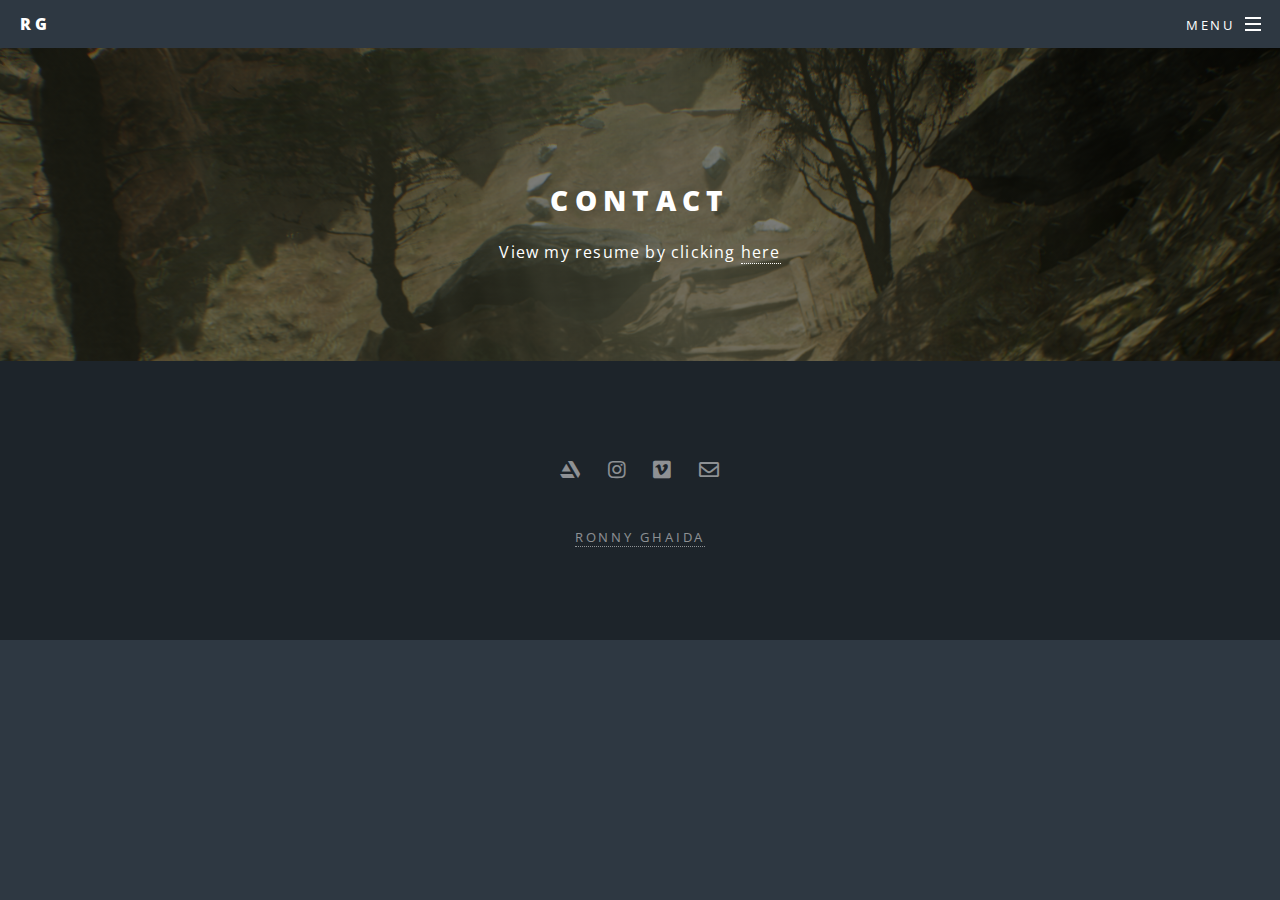
<file: about.html>
<!DOCTYPE HTML>
<!--
	Spectral by HTML5 UP
	html5up.net | @ajlkn
	Free for personal and commercial use under the CCA 3.0 license (html5up.net/license)
-->
<html>
	<head>
		<title>Ronny Ghaida Portfolio</title>
		<meta charset="utf-8" />
		<meta name="viewport" content="width=device-width, initial-scale=1, user-scalable=no" />
		<link rel="stylesheet" href="assets/css/main.css" />
		<link rel="icon" href="images/ruger.jpg">
		<noscript><link rel="stylesheet" href="assets/css/noscript.css" /></noscript>
	</head>
	<body class="is-preload">

		<!-- Page Wrapper -->
			<div id="page-wrapper">

				<!-- Header -->
					<header id="header">
						<h1><a href="index.html">RG</a></h1>
						<nav id="nav">
							<ul>
								<li class="special">
									<a href="#menu" class="menuToggle"><span>Menu</span></a>
									<div id="menu">
										<ul>
											<li><a href="index.html">Home</a></li>
											<li><a href="about.html">Contact</a></li>
											<li><a href="artistReels.html">Artist Reels</a></li>
											<li><a href="renders.html">Renders</a></li>
											<li><a href="videos.html">Videos</a></li>
											
										</ul>
									</div>
								</li>
							</ul>
						</nav>
					</header>

				<!-- Main -->
					<article id="main">
						<header>
							
							<h2>Contact</h2>

								View my resume by clicking  <a target="_blank" href="/assets/pdf/Resume_2023.pdf" > here   </a>
						</header>
						<!-- <section class="wrapper style5">
							<div class="inner">

								<!-- <h3>Origins
								</h3> -->
								<!-- <div class="row" style="padding-bottom: 20px;"> 
									<div id="para" class="col-7 "> 
									<p>I had always known about my interests in art and design growing up, but had very few direct outlets towards that type of creativity. With the new era of 3D games releasing as I began to grow older, I was asking questions I am still answering day by day as I learn and grow as a 3D artist. I never could have imagined what goes into the creation of a video game or animated movie as a child, but as a recent college graduate seeking employment in the industry, I am nothing short of excited to begin my career. My portfolio so far is a mix of client work and personal projects that both entertain and educate. I am very passionate about collaborating with others to solve real world problems using a wide array of Creative Technologies. </p>

								

									</div>
									<div stlye="col-1"></div>
										
									<div  id="baby-photo" class="col-4 baby-photo" >
									<img src="/images/RGBW.png" style="height: auto; width: 100%;"/> 
								</div> 

								
								</div> -->

							
<!-- 
								<hr />

								<h4>Personal Life</h4>
								<p>Besides working on the computer, I have been involved with mixed martial arts and wrestling since I was 6 years old. This allowed me to thrive under pressure and remain determined when working towards my goals. I enjoy speaking about philosophy and scientific theories about evolution and ancient history. I love to scuba dive, play sand volleyball, and hike in the summer. Just being outside in general brings me lots of joy. I am a huge fan of Paulo Coehlo's many books and love to read when ever I find some down time. Although I do focus mainly in digital creation, I do thoroughly enjoy experimenting with sculpture work and creating art from every day objects. As I progress through my career I am actively seeking employment and work opportunites that can further progress my artist knowledge and skills.  </p>
								<div style="text-align: center;"> 
									<img src="/images/cedar.jpeg" style="height: 40%; width: 40%;"/> 
								</div> -->

								<!-- <hr /> -->

								<!-- <div styLe="text-align: center;">

								<h4>Contact</h4>

								View my resume by clicking  <a target="_blank" href="/assets/pdf/Resume_2023.pdf" > here   </a>
							

							</div>
							</div> -->
						</section>
					</article>

				<!-- Footer -->
				<footer id="footer">
					<ul class="icons">
						<!-- <li><a href="#" class="icon brands fa-twitter"><span class="label">Twitter</span></a></li> -->
						<li><a target="_blank" href="https://ronnyghaida0917.artstation.com/" class="icon brands fa-artstation"><span class="label">Email</span></a></li>
						<li><a target="_blank" href="https://www.instagram.com/ronny_ghaida/?hl=en" class="icon brands fa-instagram"><span class="label">Instagram</span></a></li>
						<li><a target="_blank" href="https://vimeo.com/user157151584" class="icon brands fa fa-vimeo"><span class="label">Vimeo</span></a></li>
						<!-- <li><a href="#" class="icon brands fa-dribbble"><span class="label">Dribbble</span></a></li> -->
						
						<li><a target="_blank" href="mailto: ronny_ghaida@icloud.com" class="icon fa-envelope" ><span class="label">Email</span></a></li>
					</ul>
					<ul class="copyright">
						<li><a target="_blank" href="/assets/pdf/Resume_2023.pdf" > Ronny Ghaida </a></li>
					</ul>
				</footer>

			</div>

		<!-- Scripts -->
			<script src="assets/js/jquery.min.js"></script>
			<script src="assets/js/jquery.scrollex.min.js"></script>
			<script src="assets/js/jquery.scrolly.min.js"></script>
			<script src="assets/js/browser.min.js"></script>
			<script src="assets/js/breakpoints.min.js"></script>
			<script src="assets/js/util.js"></script>
			<script src="assets/js/main.js"></script>
			<script src="assets/js/scripts.js"></script>

	</body>
</html>
</file>
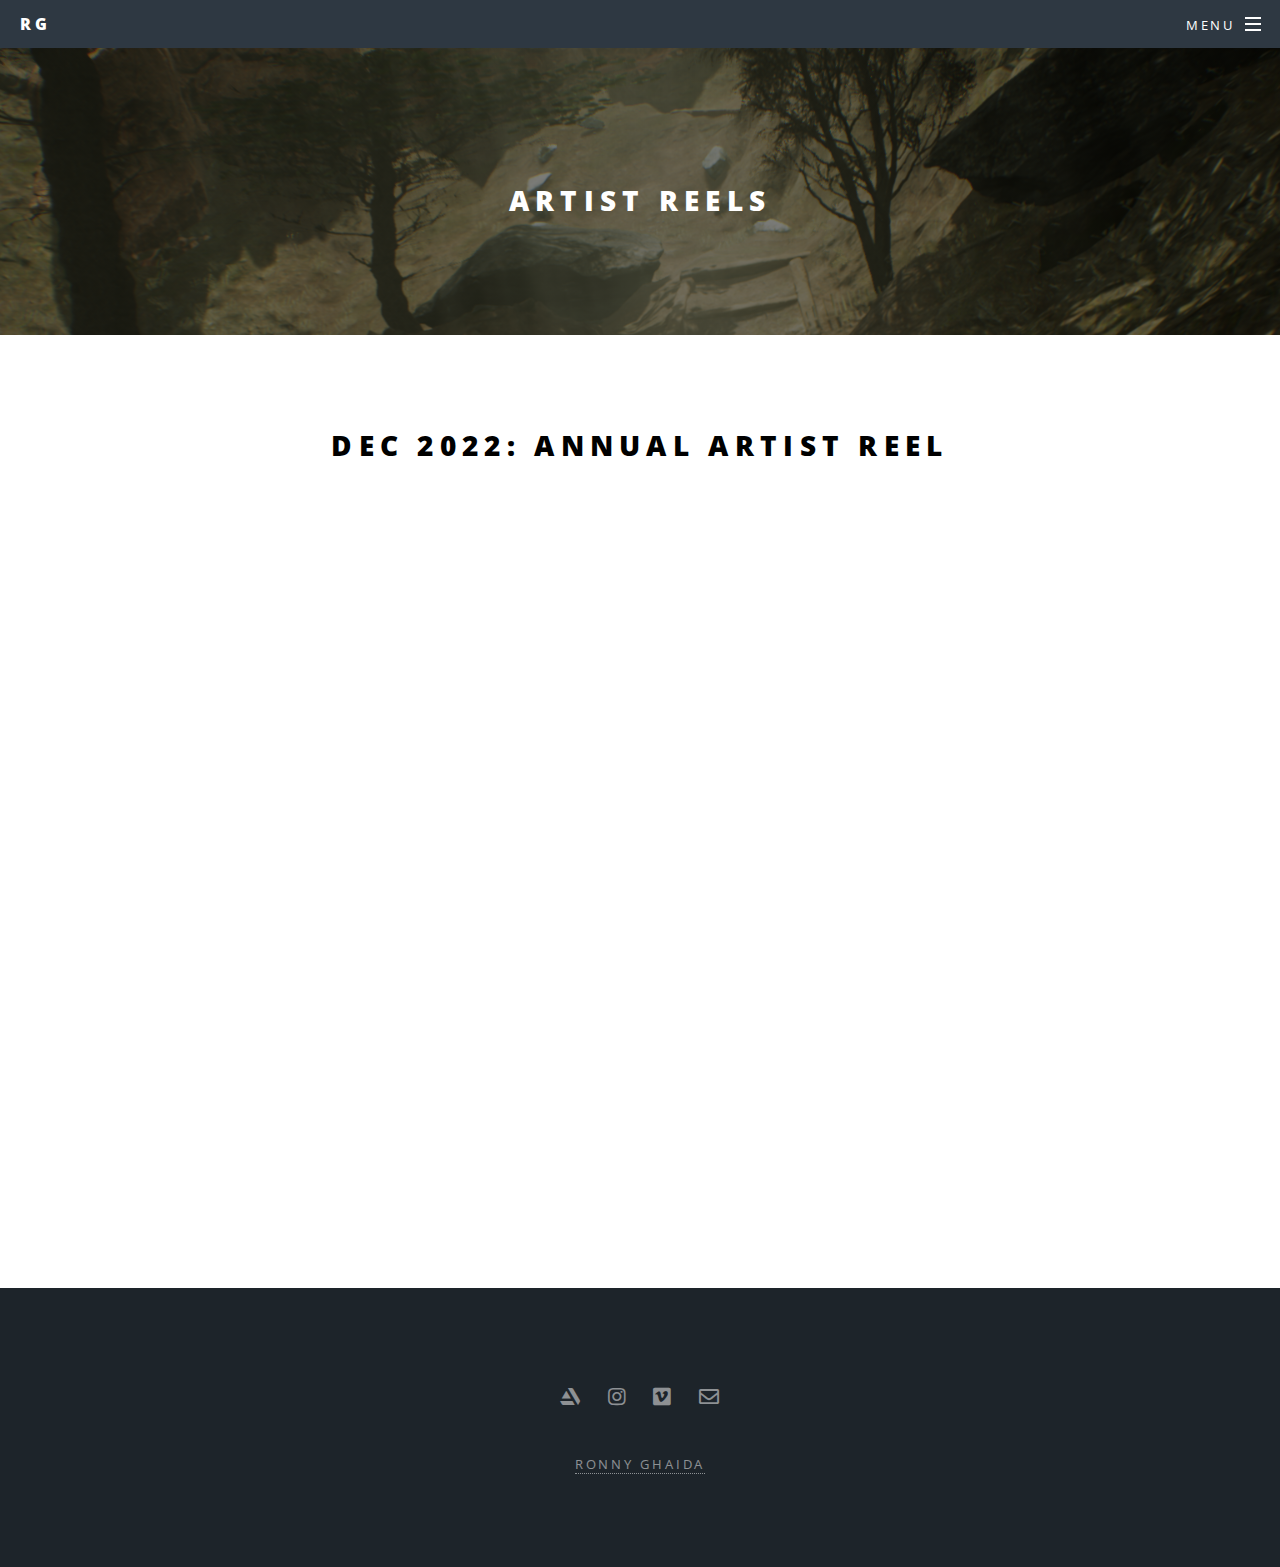
<file: artistReels.html>
<!DOCTYPE HTML>
<!--
   Spectral by HTML5 UP
   html5up.net | @ajlkn
   Free for personal and commercial use under the CCA 3.0 license (html5up.net/license)
   -->
<html>
   <head>
      <title>Ronny Ghaida Portfolio</title>
      <meta charset="utf-8" />
      <meta name="viewport" content="width=device-width, initial-scale=1, user-scalable=no" />
      <link rel="stylesheet" href="assets/css/main.css" />
      <link rel="icon" href="images/ruger.jpg">
      <noscript>
         <link rel="stylesheet" href="assets/css/noscript.css" />
      </noscript>
   </head>
   <body class="is-preload">
      <!-- Page Wrapper -->
      <div id="page-wrapper">
         <!-- Header -->
         <header id="header">
            <h1><a href="index.html">RG</a></h1>
            <nav id="nav">
               <ul>
                  <li class="special">
                     <a href="#menu" class="menuToggle"><span>Menu</span></a>
                     <div id="menu">
                        <ul>
                            <li><a href="index.html">Home</a></li>
                            <li><a href="about.html">Contact</a></li>
                            <li><a href="artistReels.html">Artist Reels</a></li>
                            <li><a href="renders.html">Renders</a></li>
                            <li><a href="videos.html">Videos</a></li>
                        </ul>
                     </div>
                  </li>
               </ul>
            </nav>
         </header>
         <!-- Main -->
         <article id="main">
            <header id="test">
               <h2>Artist Reels</h2>
            </header>
            <section class="wrapper style5">
               <div class="inner">
                  <section>

                     <h1 style="font-size: 28px; color: black;text-align: center;"> Dec 2022: Annual Artist Reel</h1>
                     <div class="box alt">

                    
                           <div class="col-12" ><span class="image fit"><iframe width="100%" height="645" src="https://www.youtube.com/embed/ux_GxCQt6Gg?&loop=1&playlist=ux_GxCQt6Gg&?version=3&start=5&end=10&autoplay=1&controls=0&&showinfo=0" title="YouTube video player" frameborder="0"  allowfullscreen></iframe></span></div>
                       
                        </div>
                        <br>
                        <br>
               

                     
                  </section>
               </div>
            </section>
         </article>
         <!-- Footer -->
         <footer id="footer">
            <ul class="icons">
               <li><a target="_blank" href="https://ronnyghaida0917.artstation.com/" class="icon brands fa-artstation" ><span class="label">Artstation</span></a></li>
               <li><a target="_blank" href="https://www.instagram.com/ronny_ghaida/?hl=en" class="icon brands fa-instagram"><span class="label">Instagram</span></a></li>
               <li><a target="_blank" href="https://vimeo.com/user157151584" class="icon brands fa fa-vimeo"><span class="label">Vimeo</span></a></li>
             
               <li><a target="_blank" href="mailto: ronny_ghaida@icloud.com" class="icon fa-envelope" ><span class="label">Email</span></a></li>


            </ul>
            <ul class="copyright">
               <li><a target="_blank" href="/assets/pdf/_v3.pdf" > Ronny Ghaida </a></li>
            </ul>
         </footer>
      </div>
      <!-- Scripts -->
      <script src="assets/js/jquery.min.js"></script>
      <script src="assets/js/jquery.scrollex.min.js"></script>
      <script src="assets/js/jquery.scrolly.min.js"></script>
      <script src="assets/js/browser.min.js"></script>
      <script src="assets/js/breakpoints.min.js"></script>
      <script src="assets/js/util.js"></script>
      <script src="assets/js/main.js"></script>
      <script src="assets/js/scripts.js"></script>
   </body>
</html>
</file>
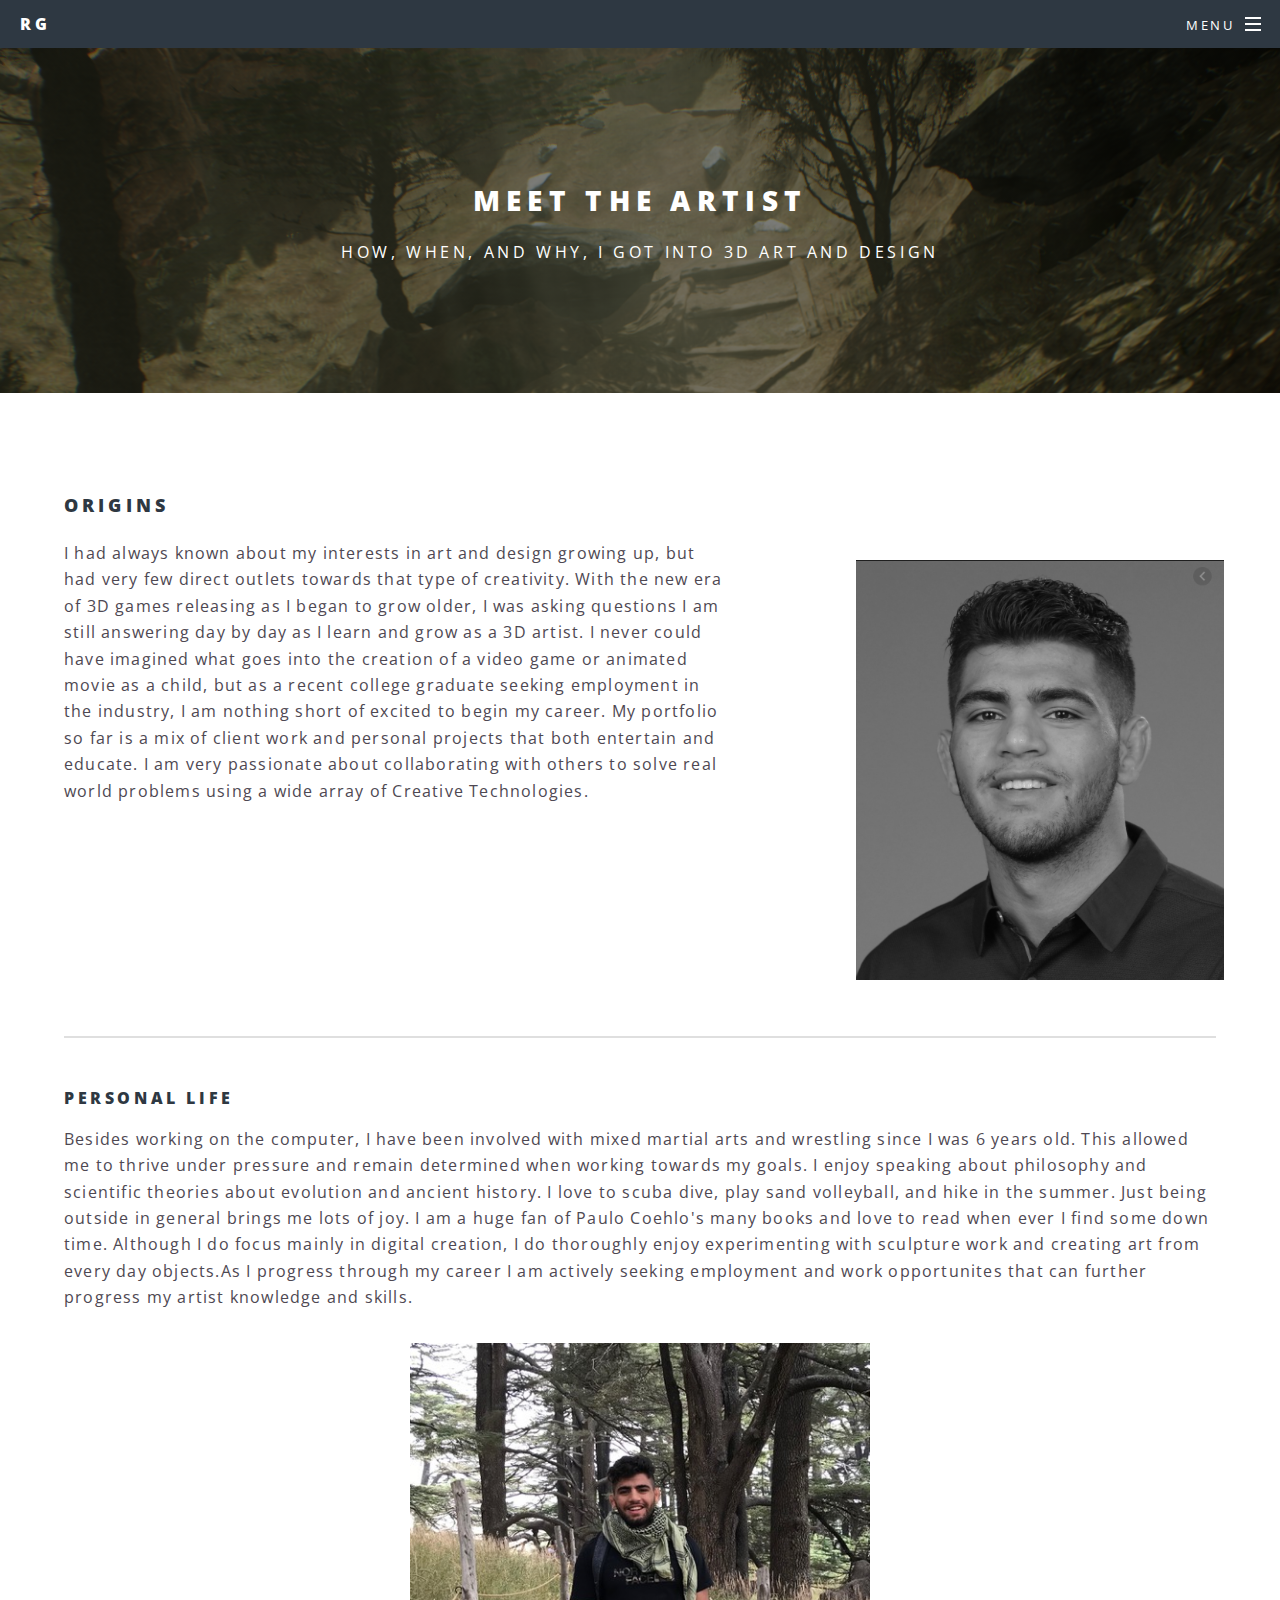
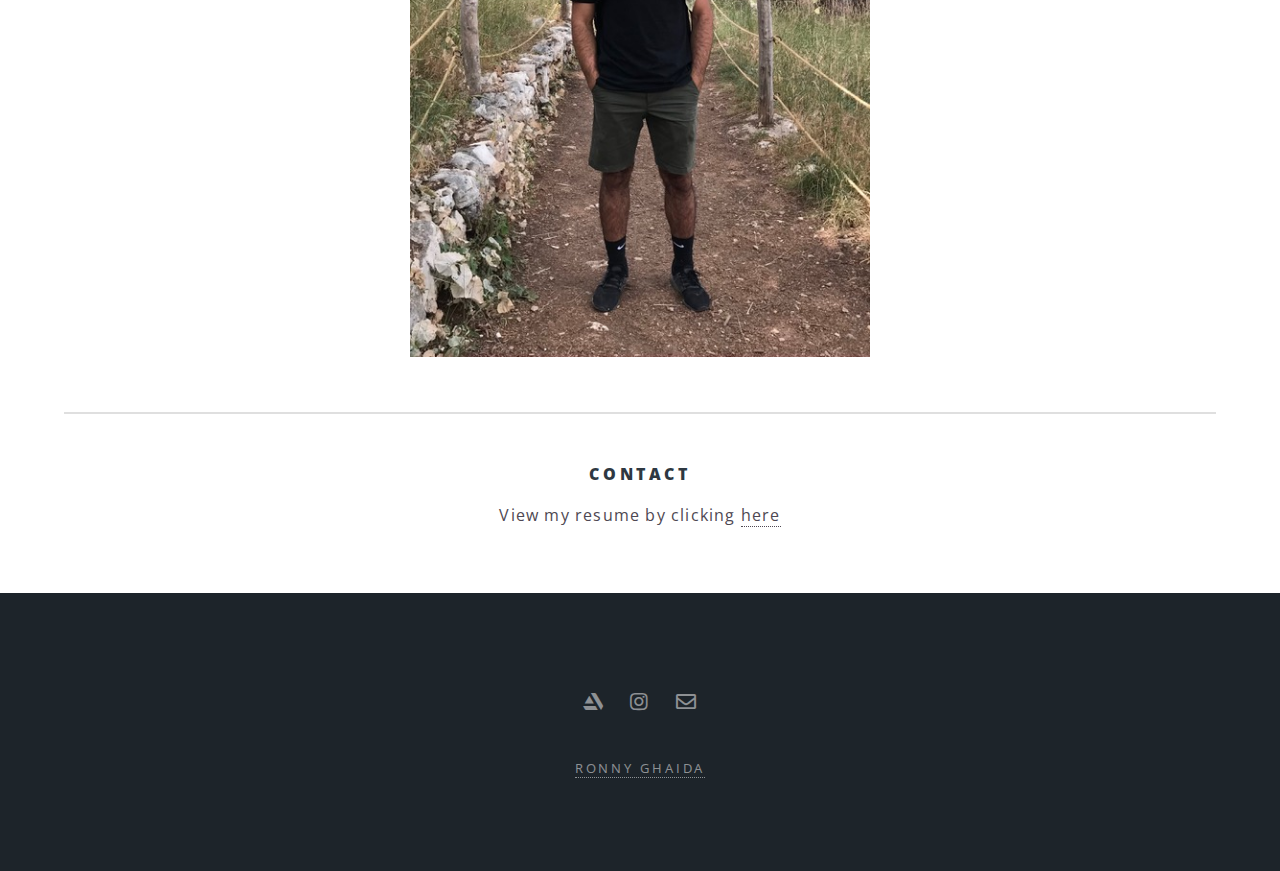
<file: generic.html>
<!DOCTYPE HTML>
<!--
	Spectral by HTML5 UP
	html5up.net | @ajlkn
	Free for personal and commercial use under the CCA 3.0 license (html5up.net/license)
-->
<html>
	<head>
		<title>Ronny Ghaida Portfolio</title>
		<meta charset="utf-8" />
		<meta name="viewport" content="width=device-width, initial-scale=1, user-scalable=no" />
		<link rel="stylesheet" href="assets/css/main.css" />
		<link rel="icon" href="images/ruger.jpg">
		<noscript><link rel="stylesheet" href="assets/css/noscript.css" /></noscript>
	</head>
	<body class="is-preload">

		<!-- Page Wrapper -->
			<div id="page-wrapper">

				<!-- Header -->
					<header id="header">
						<h1><a href="index.html">RG</a></h1>
						<nav id="nav">
							<ul>
								<li class="special">
									<a href="#menu" class="menuToggle"><span>Menu</span></a>
									<div id="menu">
										<ul>
											<li><a href="index.html">Home</a></li>
											<li><a href="generic.html">About Me</a></li>
											<li><a href="renders.html">Renders</a></li>
											<li><a href="videos.html">Videos</a></li>
											
										</ul>
									</div>
								</li>
							</ul>
						</nav>
					</header>

				<!-- Main -->
					<article id="main">
						<header>
							<h2>Meet the Artist</h2>
							<p>How, When, and Why, I got into 3D Art and Design</p>
						</header>
						<section class="wrapper style5">
							<div class="inner">

								<h3>Origins
								</h3>
								<div class="row" style="padding-bottom: 20px;"> 
									<div id="para" class="col-7 "> 
									<p>I had always known about my interests in art and design growing up, but had very few direct outlets towards that type of creativity. With the new era of 3D games releasing as I began to grow older, I was asking questions I am still answering day by day as I learn and grow as a 3D artist. I never could have imagined what goes into the creation of a video game or animated movie as a child, but as a recent college graduate seeking employment in the industry, I am nothing short of excited to begin my career. My portfolio so far is a mix of client work and personal projects that both entertain and educate. I am very passionate about collaborating with others to solve real world problems using a wide array of Creative Technologies. </p>

								

									</div>
									<div stlye="col-1"></div>
										
									<div  id="baby-photo" class="col-4 baby-photo" >
									<img src="/images/RGBW.png" style="height: auto; width: 100%;"/> 
								</div> 

								
								</div>

							

								<hr />

								<h4>Personal Life</h4>
								<p>Besides working on the computer, I have been involved with mixed martial arts and wrestling since I was 6 years old. This allowed me to thrive under pressure and remain determined when working towards my goals. I enjoy speaking about philosophy and scientific theories about evolution and ancient history. I love to scuba dive, play sand volleyball, and hike in the summer. Just being outside in general brings me lots of joy. I am a huge fan of Paulo Coehlo's many books and love to read when ever I find some down time. Although I do focus mainly in digital creation, I do thoroughly enjoy experimenting with sculpture work and creating art from every day objects.As I progress through my career I am actively seeking employment and work opportunites that can further progress my artist knowledge and skills.  </p>
								<div style="text-align: center;"> 
									<img src="/images/cedar.jpeg" style="height: 40%; width: 40%;"/> 
								</div>

								<hr />

								<div styLe="text-align: center;">

								<h4>Contact</h4>

								View my resume by clicking  <a target="_blank" href="/assets/pdf/Resume_v3.pdf" > here  </a>
							

							</div>
							</div>
						</section>
					</article>

				<!-- Footer -->
				<footer id="footer">
					<ul class="icons">
						<!-- <li><a href="#" class="icon brands fa-twitter"><span class="label">Twitter</span></a></li> -->
						<li><a target="_blank" href="https://ronnyghaida0917.artstation.com/" class="icon brands fa-artstation"><span class="label">Email</span></a></li>
						<li><a target="_blank" href="https://www.instagram.com/ronny_ghaida/?hl=en" class="icon brands fa-instagram"><span class="label">Instagram</span></a></li>
						<!-- <li><a href="#" class="icon brands fa-dribbble"><span class="label">Dribbble</span></a></li> -->
						
						<li><a target="_blank" href="mailto: ronny_ghaida@icloud.com" class="icon fa-envelope" ><span class="label">Email</span></a></li>
					</ul>
					<ul class="copyright">
						<li><a target="_blank" href="/assets/pdf/Resume_v3.pdf" > Ronny Ghaida </a></li>
					</ul>
				</footer>

			</div>

		<!-- Scripts -->
			<script src="assets/js/jquery.min.js"></script>
			<script src="assets/js/jquery.scrollex.min.js"></script>
			<script src="assets/js/jquery.scrolly.min.js"></script>
			<script src="assets/js/browser.min.js"></script>
			<script src="assets/js/breakpoints.min.js"></script>
			<script src="assets/js/util.js"></script>
			<script src="assets/js/main.js"></script>
			<script src="assets/js/scripts.js"></script>

	</body>
</html>
</file>
<file: assets/css/noscript.css>
/*
	Spectral by HTML5 UP
	html5up.net | @ajlkn
	Free for personal and commercial use under the CCA 3.0 license (html5up.net/license)
*/

/* Banner */

	body.is-preload #banner h2 {
		-moz-transform: none;
		-webkit-transform: none;
		-ms-transform: none;
		transform: none;
		opacity: 1;
	}

		body.is-preload #banner h2:before, body.is-preload #banner h2:after {
			width: 100%;
		}

	body.is-preload #banner .more {
		-moz-transform: none;
		-webkit-transform: none;
		-ms-transform: none;
		transform: none;
		opacity: 1;
	}

	body.is-preload #banner:after {
		opacity: 0;
	}
</file>
<file: assets/css/main.css>
@import url(fontawesome-all.min.css);
@import url("https://fonts.googleapis.com/css?family=Open+Sans:400,400italic,600,600italic,800,800italic");

/*
	Spectral by HTML5 UP
	html5up.net | @ajlkn
	Free for personal and commercial use under the CCA 3.0 license (html5up.net/license)
*/


html { scroll-behavior: smooth; } 

.img-col {
	cursor: pointer;
	transform: scale(1.0);
	transition: all .6s ease;
}

.img-col:hover{
	cursor: pointer;
	transform: scale(1.01);
	transition: all .6s ease;
}

.video-container{
	width: 100vw;
	height: 100vh;
  }

.blender-image{
	height: 150px;
    width: 175px;
    position: relative;
    top: 43px;
    left: -34px;
}
.Unreal-image {
    height: 165px;
	width: 235px;
    position: relative;
    top: 45px;
	left: -25px;
}
.adobe-image {
	height: 95px;
	width: 95px;
    position: relative;
    top: 12px;

}


.large img{
	width: 100% !important;
	height: 100% !important;
}


.baby-photo { 
	left: 82px;
	position: relative;
	top: 20px;;
}




@media only screen and (max-width: 776px) { 

	#para{
		width: 100% !important;
	}

	#baby-photo{
		width: 400px !important;
		height: 400px !important;
		position: relative !important;
		left: 29px !important;
	}

	.blender-image{
		height: 150px;
		width: 175px;
		position: relative;
		top: 43px;
		left: -34px;
	}

	.Unreal-image {
		height: 165px;
		width: 235px;
		position: relative;
		top: 45px;
		left: -100px;

	}

	.adobe-image {
		height: 95px;
		width: 95px;
		position: relative;
		top: -85px;
		left: 180px;
	}




} 


@media only screen and (max-width: 400px) { 
	.blender-image {
		height: 150px;
		width: 175px;
		position: relative;
		top: -50px;
		left: 0px;
	}

	.Unreal-image {
		height: 165px;
		width: 235px;
		position: relative;
		top: -87px;
		left: -4px;
	}

	.adobe-image {
		height: 95px;
		width: 95px;
		position: relative;
		top: -48px;
		left: -4px;
	}

	
	
}






html, body, div, span, applet, object,
iframe, h1, h2, h3, h4, h5, h6, p, blockquote,
pre, a, abbr, acronym, address, big, cite,
code, del, dfn, em, img, ins, kbd, q, s, samp,
small, strike, strong, sub, sup, tt, var, b,
u, i, center, dl, dt, dd, ol, ul, li, fieldset,
form, label, legend, table, caption, tbody,
tfoot, thead, tr, th, td, article, aside,
canvas, details, embed, figure, figcaption,
footer, header, hgroup, menu, nav, output, ruby,
section, summary, time, mark, audio, video {
	margin: 0;
	padding: 0;
	border: 0;
	font-size: 100%;
	font: inherit;
	vertical-align: baseline;}

article, aside, details, figcaption, figure,
footer, header, hgroup, menu, nav, section {
	display: block;}

body {
	line-height: 1;
}

ol, ul {
	list-style: none;
}

blockquote, q {
	quotes: none;
}

	blockquote:before, blockquote:after, q:before, q:after {
		content: '';
		content: none;
	}

table {
	border-collapse: collapse;
	border-spacing: 0;
}

body {
	-webkit-text-size-adjust: none;
}

mark {
	background-color: transparent;
	color: inherit;
}

input::-moz-focus-inner {
	border: 0;
	padding: 0;
}

input, select, textarea {
	-moz-appearance: none;
	-webkit-appearance: none;
	-ms-appearance: none;
	appearance: none;
}

/* Basic */

	@-ms-viewport {
		width: device-width;
	}

	html {
		box-sizing: border-box;
	}

	*, *:before, *:after {
		box-sizing: inherit;
	}

	body {
		background: #2e3842;
	}

		body.is-preload *, body.is-preload *:before, body.is-preload *:after {
			-moz-animation: none !important;
			-webkit-animation: none !important;
			-ms-animation: none !important;
			animation: none !important;
			-moz-transition: none !important;
			-webkit-transition: none !important;
			-ms-transition: none !important;
			transition: none !important;
		}

	body, input, select, textarea {
		color: #fff;
		font-family: "Open Sans", Helvetica, sans-serif;
		font-size: 15pt;
		font-weight: 400;
		letter-spacing: 0.075em;
		line-height: 1.65em;
	}

		@media screen and (max-width: 1680px) {

			body, input, select, textarea {
				font-size: 13pt;
			}

		}

		@media screen and (max-width: 1280px) {

			body, input, select, textarea {
				font-size: 12pt;
			}

		}

		@media screen and (max-width: 736px) {

			body, input, select, textarea {
				font-size: 11pt;
				letter-spacing: 0.0375em;
			}

		}

	a {
		-moz-transition: color 0.2s ease, border-bottom-color 0.2s ease;
		-webkit-transition: color 0.2s ease, border-bottom-color 0.2s ease;
		-ms-transition: color 0.2s ease, border-bottom-color 0.2s ease;
		transition: color 0.2s ease, border-bottom-color 0.2s ease;
		border-bottom: dotted 1px;
		color: inherit;
		text-decoration: none;
	}

		a:hover {
			border-bottom-color: transparent;
		}

	strong, b {
		color: #fff;
		font-weight: 600;
	}

	em, i {
		font-style: italic;
	}

	p {
		margin: 0 0 2em 0;
	}

	h1, h2, h3, h4, h5, h6 {
		color: #fff;
		font-weight: 800;
		letter-spacing: 0.225em;
		line-height: 1em;
		margin: 0 0 1em 0;
		text-transform: uppercase;
	}

		h1 a, h2 a, h3 a, h4 a, h5 a, h6 a {
			color: inherit;
			text-decoration: none;
		}

	h2 {
		font-size: 1.35em;
		line-height: 1.75em;
	}

		@media screen and (max-width: 736px) {

			h2 {
				font-size: 1.1em;
				line-height: 1.65em;
			}

		}

	h3 {
		font-size: 1.15em;
		line-height: 1.75em;
	}

		@media screen and (max-width: 736px) {

			h3 {
				font-size: 1em;
				line-height: 1.65em;
			}

		}

	h4 {
		font-size: 1em;
		line-height: 1.5em;
	}

	h5 {
		font-size: 0.8em;
		line-height: 1.5em;
	}

	h6 {
		font-size: 0.7em;
		line-height: 1.5em;
	}

	sub {
		font-size: 0.8em;
		position: relative;
		top: 0.5em;
	}

	sup {
		font-size: 0.8em;
		position: relative;
		top: -0.5em;
	}

	hr {
		border: 0;
		border-bottom: solid 2px #fff;
		margin: 3em 0;
	}

		hr.major {
			margin: 4.5em 0;
		}

	blockquote {
		border-left: solid 4px #fff;
		font-style: italic;
		margin: 0 0 2em 0;
		padding: 0.5em 0 0.5em 2em;
	}

	code {
		background: rgba(144, 144, 144, 0.25);
		border-radius: 3px;
		font-family: "Courier New", monospace;
		font-size: 0.9em;
		letter-spacing: 0;
		margin: 0 0.25em;
		padding: 0.25em 0.65em;
	}

	pre {
		-webkit-overflow-scrolling: touch;
		font-family: "Courier New", monospace;
		font-size: 0.9em;
		margin: 0 0 2em 0;
	}

		pre code {
			display: block;
			line-height: 1.75em;
			padding: 1em 1.5em;
			overflow-x: auto;
		}

	.align-left {
		text-align: left;
	}

	.align-center {
		text-align: center;
	}

	.align-right {
		text-align: right;
	}

/* Row */

	.row {
		display: flex;
		flex-wrap: wrap;
		box-sizing: border-box;
		align-items: stretch;
	}

		.row > * {
			box-sizing: border-box;
		}

		.row.gtr-uniform > * > :last-child {
			margin-bottom: 0;
		}

		.row.aln-left {
			justify-content: flex-start;
		}

		.row.aln-center {
			justify-content: center;
		}

		.row.aln-right {
			justify-content: flex-end;
		}

		.row.aln-top {
			align-items: flex-start;
		}

		.row.aln-middle {
			align-items: center;
		}

		.row.aln-bottom {
			align-items: flex-end;
		}

		.row > .imp {
			order: -1;
		}

		.row > .col-1 {
			width: 8.33333%;
		}

		.row > .off-1 {
			margin-left: 8.33333%;
		}

		.row > .col-2 {
			width: 16.66667%;
		}

		.row > .off-2 {
			margin-left: 16.66667%;
		}

		.row > .col-3 {
			width: 25%;
		}

		.row > .off-3 {
			margin-left: 25%;
		}

		.row > .col-4 {
			width: 33.33333%;
		}

		.row > .off-4 {
			margin-left: 33.33333%;
		}

		.row > .col-5 {
			width: 41.66667%;
		}

		.row > .off-5 {
			margin-left: 41.66667%;
		}

		.row > .col-6 {
			width: 50%;
		}

		.row > .off-6 {
			margin-left: 50%;
		}

		.row > .col-7 {
			width: 58.33333%;
		}

		.row > .off-7 {
			margin-left: 58.33333%;
		}

		.row > .col-8 {
			width: 66.66667%;
		}

		.row > .off-8 {
			margin-left: 66.66667%;
		}

		.row > .col-9 {
			width: 75%;
		}

		.row > .off-9 {
			margin-left: 75%;
		}

		.row > .col-10 {
			width: 83.33333%;
		}

		.row > .off-10 {
			margin-left: 83.33333%;
		}

		.row > .col-11 {
			width: 91.66667%;
		}

		.row > .off-11 {
			margin-left: 91.66667%;
		}

		.row > .col-12 {
			width: 100%;
		}

		.row > .off-12 {
			margin-left: 100%;
		}

		.row.gtr-0 {
			margin-top: 0;
			margin-left: 0em;
		}

			.row.gtr-0 > * {
				padding: 0 0 0 0em;
			}

			.row.gtr-0.gtr-uniform {
				margin-top: 0em;
			}

				.row.gtr-0.gtr-uniform > * {
					padding-top: 0em;
				}

		.row.gtr-25 {
			margin-top: 0;
			margin-left: -0.375em;
		}

			.row.gtr-25 > * {
				padding: 0 0 0 0.375em;
			}

			.row.gtr-25.gtr-uniform {
				margin-top: -0.375em;
			}

				.row.gtr-25.gtr-uniform > * {
					padding-top: 0.375em;
				}

		.row.gtr-50 {
			margin-top: 0;
			margin-left: -0.75em;
		}

			.row.gtr-50 > * {
				padding: 0 0 0 0.75em;
			}

			.row.gtr-50.gtr-uniform {
				margin-top: -0.75em;
			}

				.row.gtr-50.gtr-uniform > * {
					padding-top: 0.75em;
				}

		.row {
			margin-top: 0;
			margin-left: -1.5em;
		}

			.row > * {
				padding: 0 0 0 1.5em;
			}

			.row.gtr-uniform {
				margin-top: -1.5em;
			}

				.row.gtr-uniform > * {
					padding-top: 1.5em;
				}

		.row.gtr-150 {
			margin-top: 0;
			margin-left: -2.25em;
		}

			.row.gtr-150 > * {
				padding: 0 0 0 2.25em;
			}

			.row.gtr-150.gtr-uniform {
				margin-top: -2.25em;
			}

				.row.gtr-150.gtr-uniform > * {
					padding-top: 2.25em;
				}

		.row.gtr-200 {
			margin-top: 0;
			margin-left: -3em;
		}

			.row.gtr-200 > * {
				padding: 0 0 0 3em;
			}

			.row.gtr-200.gtr-uniform {
				margin-top: -3em;
			}

				.row.gtr-200.gtr-uniform > * {
					padding-top: 3em;
				}

		@media screen and (max-width: 1680px) {

			.row {
				display: flex;
				flex-wrap: wrap;
				box-sizing: border-box;
				align-items: stretch;
			}

				.row > * {
					box-sizing: border-box;
				}

				.row.gtr-uniform > * > :last-child {
					margin-bottom: 0;
				}

				.row.aln-left {
					justify-content: flex-start;
				}

				.row.aln-center {
					justify-content: center;
				}

				.row.aln-right {
					justify-content: flex-end;
				}

				.row.aln-top {
					align-items: flex-start;
				}

				.row.aln-middle {
					align-items: center;
				}

				.row.aln-bottom {
					align-items: flex-end;
				}

				.row > .imp-xlarge {
					order: -1;
				}

				.row > .col-1-xlarge {
					width: 8.33333%;
				}

				.row > .off-1-xlarge {
					margin-left: 8.33333%;
				}

				.row > .col-2-xlarge {
					width: 16.66667%;
				}

				.row > .off-2-xlarge {
					margin-left: 16.66667%;
				}

				.row > .col-3-xlarge {
					width: 25%;
				}

				.row > .off-3-xlarge {
					margin-left: 25%;
				}

				.row > .col-4-xlarge {
					width: 33.33333%;
				}

				.row > .off-4-xlarge {
					margin-left: 33.33333%;
				}

				.row > .col-5-xlarge {
					width: 41.66667%;
				}

				.row > .off-5-xlarge {
					margin-left: 41.66667%;
				}

				.row > .col-6-xlarge {
					width: 50%;
				}

				.row > .off-6-xlarge {
					margin-left: 50%;
				}

				.row > .col-7-xlarge {
					width: 58.33333%;
				}

				.row > .off-7-xlarge {
					margin-left: 58.33333%;
				}

				.row > .col-8-xlarge {
					width: 66.66667%;
				}

				.row > .off-8-xlarge {
					margin-left: 66.66667%;
				}

				.row > .col-9-xlarge {
					width: 75%;
				}

				.row > .off-9-xlarge {
					margin-left: 75%;
				}

				.row > .col-10-xlarge {
					width: 83.33333%;
				}

				.row > .off-10-xlarge {
					margin-left: 83.33333%;
				}

				.row > .col-11-xlarge {
					width: 91.66667%;
				}

				.row > .off-11-xlarge {
					margin-left: 91.66667%;
				}

				.row > .col-12-xlarge {
					width: 100%;
				}

				.row > .off-12-xlarge {
					margin-left: 100%;
				}

				.row.gtr-0 {
					margin-top: 0;
					margin-left: 0em;
				}

					.row.gtr-0 > * {
						padding: 0 0 0 0em;
					}

					.row.gtr-0.gtr-uniform {
						margin-top: 0em;
					}

						.row.gtr-0.gtr-uniform > * {
							padding-top: 0em;
						}

				.row.gtr-25 {
					margin-top: 0;
					margin-left: -0.375em;
				}

					.row.gtr-25 > * {
						padding: 0 0 0 0.375em;
					}

					.row.gtr-25.gtr-uniform {
						margin-top: -0.375em;
					}

						.row.gtr-25.gtr-uniform > * {
							padding-top: 0.375em;
						}

				.row.gtr-50 {
					margin-top: 0;
					margin-left: -0.75em;
				}

					.row.gtr-50 > * {
						padding: 0 0 0 0.75em;
					}

					.row.gtr-50.gtr-uniform {
						margin-top: -0.75em;
					}

						.row.gtr-50.gtr-uniform > * {
							padding-top: 0.75em;
						}

				.row {
					margin-top: 0;
					margin-left: -1.5em;
				}

					.row > * {
						padding: 0 0 0 1.5em;
					}

					.row.gtr-uniform {
						margin-top: -1.5em;
					}

						.row.gtr-uniform > * {
							padding-top: 1.5em;
						}

				.row.gtr-150 {
					margin-top: 0;
					margin-left: -2.25em;
				}

					.row.gtr-150 > * {
						padding: 0 0 0 2.25em;
					}

					.row.gtr-150.gtr-uniform {
						margin-top: -2.25em;
					}

						.row.gtr-150.gtr-uniform > * {
							padding-top: 2.25em;
						}

				.row.gtr-200 {
					margin-top: 0;
					margin-left: -3em;
				}

					.row.gtr-200 > * {
						padding: 0 0 0 3em;
					}

					.row.gtr-200.gtr-uniform {
						margin-top: -3em;
					}

						.row.gtr-200.gtr-uniform > * {
							padding-top: 3em;
						}

		}

		@media screen and (max-width: 1280px) {

			.row {
				display: flex;
				flex-wrap: wrap;
				box-sizing: border-box;
				align-items: stretch;
			}

				.row > * {
					box-sizing: border-box;
				}

				.row.gtr-uniform > * > :last-child {
					margin-bottom: 0;
				}

				.row.aln-left {
					justify-content: flex-start;
				}

				.row.aln-center {
					justify-content: center;
				}

				.row.aln-right {
					justify-content: flex-end;
				}

				.row.aln-top {
					align-items: flex-start;
				}

				.row.aln-middle {
					align-items: center;
				}

				.row.aln-bottom {
					align-items: flex-end;
				}

				.row > .imp-large {
					order: -1;
				}

				.row > .col-1-large {
					width: 8.33333%;
				}

				.row > .off-1-large {
					margin-left: 8.33333%;
				}

				.row > .col-2-large {
					width: 16.66667%;
				}

				.row > .off-2-large {
					margin-left: 16.66667%;
				}

				.row > .col-3-large {
					width: 25%;
				}

				.row > .off-3-large {
					margin-left: 25%;
				}

				.row > .col-4-large {
					width: 33.33333%;
				}

				.row > .off-4-large {
					margin-left: 33.33333%;
				}

				.row > .col-5-large {
					width: 41.66667%;
				}

				.row > .off-5-large {
					margin-left: 41.66667%;
				}

				.row > .col-6-large {
					width: 50%;
				}

				.row > .off-6-large {
					margin-left: 50%;
				}

				.row > .col-7-large {
					width: 58.33333%;
				}

				.row > .off-7-large {
					margin-left: 58.33333%;
				}

				.row > .col-8-large {
					width: 66.66667%;
				}

				.row > .off-8-large {
					margin-left: 66.66667%;
				}

				.row > .col-9-large {
					width: 75%;
				}

				.row > .off-9-large {
					margin-left: 75%;
				}

				.row > .col-10-large {
					width: 83.33333%;
				}

				.row > .off-10-large {
					margin-left: 83.33333%;
				}

				.row > .col-11-large {
					width: 91.66667%;
				}

				.row > .off-11-large {
					margin-left: 91.66667%;
				}

				.row > .col-12-large {
					width: 100%;
				}

				.row > .off-12-large {
					margin-left: 100%;
				}

				.row.gtr-0 {
					margin-top: 0;
					margin-left: 0em;
				}

					.row.gtr-0 > * {
						padding: 0 0 0 0em;
					}

					.row.gtr-0.gtr-uniform {
						margin-top: 0em;
					}

						.row.gtr-0.gtr-uniform > * {
							padding-top: 0em;
						}

				.row.gtr-25 {
					margin-top: 0;
					margin-left: -0.375em;
				}

					.row.gtr-25 > * {
						padding: 0 0 0 0.375em;
					}

					.row.gtr-25.gtr-uniform {
						margin-top: -0.375em;
					}

						.row.gtr-25.gtr-uniform > * {
							padding-top: 0.375em;
						}

				.row.gtr-50 {
					margin-top: 0;
					margin-left: -0.75em;
				}

					.row.gtr-50 > * {
						padding: 0 0 0 0.75em;
					}

					.row.gtr-50.gtr-uniform {
						margin-top: -0.75em;
					}

						.row.gtr-50.gtr-uniform > * {
							padding-top: 0.75em;
						}

				.row {
					margin-top: 0;
					margin-left: -1.5em;
				}

					.row > * {
						padding: 0 0 0 1.5em;
					}

					.row.gtr-uniform {
						margin-top: -1.5em;
					}

						.row.gtr-uniform > * {
							padding-top: 1.5em;
						}

				.row.gtr-150 {
					margin-top: 0;
					margin-left: -2.25em;
				}

					.row.gtr-150 > * {
						padding: 0 0 0 2.25em;
					}

					.row.gtr-150.gtr-uniform {
						margin-top: -2.25em;
					}

						.row.gtr-150.gtr-uniform > * {
							padding-top: 2.25em;
						}

				.row.gtr-200 {
					margin-top: 0;
					margin-left: -3em;
				}

					.row.gtr-200 > * {
						padding: 0 0 0 3em;
					}

					.row.gtr-200.gtr-uniform {
						margin-top: -3em;
					}

						.row.gtr-200.gtr-uniform > * {
							padding-top: 3em;
						}

		}

		@media screen and (max-width: 980px) {

			.row {
				display: flex;
				flex-wrap: wrap;
				box-sizing: border-box;
				align-items: stretch;
			}

				.row > * {
					box-sizing: border-box;
				}

				.row.gtr-uniform > * > :last-child {
					margin-bottom: 0;
				}

				.row.aln-left {
					justify-content: flex-start;
				}

				.row.aln-center {
					justify-content: center;
				}

				.row.aln-right {
					justify-content: flex-end;
				}

				.row.aln-top {
					align-items: flex-start;
				}

				.row.aln-middle {
					align-items: center;
				}

				.row.aln-bottom {
					align-items: flex-end;
				}

				.row > .imp-medium {
					order: -1;
				}

				.row > .col-1-medium {
					width: 8.33333%;
				}

				.row > .off-1-medium {
					margin-left: 8.33333%;
				}

				.row > .col-2-medium {
					width: 16.66667%;
				}

				.row > .off-2-medium {
					margin-left: 16.66667%;
				}

				.row > .col-3-medium {
					width: 25%;
				}

				.row > .off-3-medium {
					margin-left: 25%;
				}

				.row > .col-4-medium {
					width: 33.33333%;
				}

				.row > .off-4-medium {
					margin-left: 33.33333%;
				}

				.row > .col-5-medium {
					width: 41.66667%;
				}

				.row > .off-5-medium {
					margin-left: 41.66667%;
				}

				.row > .col-6-medium {
					width: 50%;
				}

				.row > .off-6-medium {
					margin-left: 50%;
				}

				.row > .col-7-medium {
					width: 58.33333%;
				}

				.row > .off-7-medium {
					margin-left: 58.33333%;
				}

				.row > .col-8-medium {
					width: 66.66667%;
				}

				.row > .off-8-medium {
					margin-left: 66.66667%;
				}

				.row > .col-9-medium {
					width: 75%;
				}

				.row > .off-9-medium {
					margin-left: 75%;
				}

				.row > .col-10-medium {
					width: 83.33333%;
				}

				.row > .off-10-medium {
					margin-left: 83.33333%;
				}

				.row > .col-11-medium {
					width: 91.66667%;
				}

				.row > .off-11-medium {
					margin-left: 91.66667%;
				}

				.row > .col-12-medium {
					width: 100%;
				}

				.row > .off-12-medium {
					margin-left: 100%;
				}

				.row.gtr-0 {
					margin-top: 0;
					margin-left: 0em;
				}

					.row.gtr-0 > * {
						padding: 0 0 0 0em;
					}

					.row.gtr-0.gtr-uniform {
						margin-top: 0em;
					}

						.row.gtr-0.gtr-uniform > * {
							padding-top: 0em;
						}

				.row.gtr-25 {
					margin-top: 0;
					margin-left: -0.375em;
				}

					.row.gtr-25 > * {
						padding: 0 0 0 0.375em;
					}

					.row.gtr-25.gtr-uniform {
						margin-top: -0.375em;
					}

						.row.gtr-25.gtr-uniform > * {
							padding-top: 0.375em;
						}

				.row.gtr-50 {
					margin-top: 0;
					margin-left: -0.75em;
				}

					.row.gtr-50 > * {
						padding: 0 0 0 0.75em;
					}

					.row.gtr-50.gtr-uniform {
						margin-top: -0.75em;
					}

						.row.gtr-50.gtr-uniform > * {
							padding-top: 0.75em;
						}

				.row {
					margin-top: 0;
					margin-left: -1.5em;
				}

					.row > * {
						padding: 0 0 0 1.5em;
					}

					.row.gtr-uniform {
						margin-top: -1.5em;
					}

						.row.gtr-uniform > * {
							padding-top: 1.5em;
						}

				.row.gtr-150 {
					margin-top: 0;
					margin-left: -2.25em;
				}

					.row.gtr-150 > * {
						padding: 0 0 0 2.25em;
					}

					.row.gtr-150.gtr-uniform {
						margin-top: -2.25em;
					}

						.row.gtr-150.gtr-uniform > * {
							padding-top: 2.25em;
						}

				.row.gtr-200 {
					margin-top: 0;
					margin-left: -3em;
				}

					.row.gtr-200 > * {
						padding: 0 0 0 3em;
					}

					.row.gtr-200.gtr-uniform {
						margin-top: -3em;
					}

						.row.gtr-200.gtr-uniform > * {
							padding-top: 3em;
						}

		}

		@media screen and (max-width: 736px) {

			.row {
				display: flex;
				flex-wrap: wrap;
				box-sizing: border-box;
				align-items: stretch;
			}

				.row > * {
					box-sizing: border-box;
				}

				.row.gtr-uniform > * > :last-child {
					margin-bottom: 0;
				}

				.row.aln-left {
					justify-content: flex-start;
				}

				.row.aln-center {
					justify-content: center;
				}

				.row.aln-right {
					justify-content: flex-end;
				}

				.row.aln-top {
					align-items: flex-start;
				}

				.row.aln-middle {
					align-items: center;
				}

				.row.aln-bottom {
					align-items: flex-end;
				}

				.row > .imp-small {
					order: -1;
				}

				.row > .col-1-small {
					width: 8.33333%;
				}

				.row > .off-1-small {
					margin-left: 8.33333%;
				}

				.row > .col-2-small {
					width: 16.66667%;
				}

				.row > .off-2-small {
					margin-left: 16.66667%;
				}

				.row > .col-3-small {
					width: 25%;
				}

				.row > .off-3-small {
					margin-left: 25%;
				}

				.row > .col-4-small {
					width: 33.33333%;
				}

				.row > .off-4-small {
					margin-left: 33.33333%;
				}

				.row > .col-5-small {
					width: 41.66667%;
				}

				.row > .off-5-small {
					margin-left: 41.66667%;
				}

				.row > .col-6-small {
					width: 50%;
				}

				.row > .off-6-small {
					margin-left: 50%;
				}

				.row > .col-7-small {
					width: 58.33333%;
				}

				.row > .off-7-small {
					margin-left: 58.33333%;
				}

				.row > .col-8-small {
					width: 66.66667%;
				}

				.row > .off-8-small {
					margin-left: 66.66667%;
				}

				.row > .col-9-small {
					width: 75%;
				}

				.row > .off-9-small {
					margin-left: 75%;
				}

				.row > .col-10-small {
					width: 83.33333%;
				}

				.row > .off-10-small {
					margin-left: 83.33333%;
				}

				.row > .col-11-small {
					width: 91.66667%;
				}

				.row > .off-11-small {
					margin-left: 91.66667%;
				}

				.row > .col-12-small {
					width: 100%;
				}

				.row > .off-12-small {
					margin-left: 100%;
				}

				.row.gtr-0 {
					margin-top: 0;
					margin-left: 0em;
				}

					.row.gtr-0 > * {
						padding: 0 0 0 0em;
					}

					.row.gtr-0.gtr-uniform {
						margin-top: 0em;
					}

						.row.gtr-0.gtr-uniform > * {
							padding-top: 0em;
						}

				.row.gtr-25 {
					margin-top: 0;
					margin-left: -0.375em;
				}

					.row.gtr-25 > * {
						padding: 0 0 0 0.375em;
					}

					.row.gtr-25.gtr-uniform {
						margin-top: -0.375em;
					}

						.row.gtr-25.gtr-uniform > * {
							padding-top: 0.375em;
						}

				.row.gtr-50 {
					margin-top: 0;
					margin-left: -0.75em;
				}

					.row.gtr-50 > * {
						padding: 0 0 0 0.75em;
					}

					.row.gtr-50.gtr-uniform {
						margin-top: -0.75em;
					}

						.row.gtr-50.gtr-uniform > * {
							padding-top: 0.75em;
						}

				.row {
					margin-top: 0;
					margin-left: -1.5em;
				}

					.row > * {
						padding: 0 0 0 1.5em;
					}

					.row.gtr-uniform {
						margin-top: -1.5em;
					}

						.row.gtr-uniform > * {
							padding-top: 1.5em;
						}

				.row.gtr-150 {
					margin-top: 0;
					margin-left: -2.25em;
				}

					.row.gtr-150 > * {
						padding: 0 0 0 2.25em;
					}

					.row.gtr-150.gtr-uniform {
						margin-top: -2.25em;
					}

						.row.gtr-150.gtr-uniform > * {
							padding-top: 2.25em;
						}

				.row.gtr-200 {
					margin-top: 0;
					margin-left: -3em;
				}

					.row.gtr-200 > * {
						padding: 0 0 0 3em;
					}

					.row.gtr-200.gtr-uniform {
						margin-top: -3em;
					}

						.row.gtr-200.gtr-uniform > * {
							padding-top: 3em;
						}

		}

		@media screen and (max-width: 480px) {

			.row {
				display: flex;
				flex-wrap: wrap;
				box-sizing: border-box;
				align-items: stretch;
			}

				.row > * {
					box-sizing: border-box;
				}

				.row.gtr-uniform > * > :last-child {
					margin-bottom: 0;
				}

				.row.aln-left {
					justify-content: flex-start;
				}

				.row.aln-center {
					justify-content: center;
				}

				.row.aln-right {
					justify-content: flex-end;
				}

				.row.aln-top {
					align-items: flex-start;
				}

				.row.aln-middle {
					align-items: center;
				}

				.row.aln-bottom {
					align-items: flex-end;
				}

				.row > .imp-xsmall {
					order: -1;
				}

				.row > .col-1-xsmall {
					width: 8.33333%;
				}

				.row > .off-1-xsmall {
					margin-left: 8.33333%;
				}

				.row > .col-2-xsmall {
					width: 16.66667%;
				}

				.row > .off-2-xsmall {
					margin-left: 16.66667%;
				}

				.row > .col-3-xsmall {
					width: 25%;
				}

				.row > .off-3-xsmall {
					margin-left: 25%;
				}

				.row > .col-4-xsmall {
					width: 33.33333%;
				}

				.row > .off-4-xsmall {
					margin-left: 33.33333%;
				}

				.row > .col-5-xsmall {
					width: 41.66667%;
				}

				.row > .off-5-xsmall {
					margin-left: 41.66667%;
				}

				.row > .col-6-xsmall {
					width: 50%;
				}

				.row > .off-6-xsmall {
					margin-left: 50%;
				}

				.row > .col-7-xsmall {
					width: 58.33333%;
				}

				.row > .off-7-xsmall {
					margin-left: 58.33333%;
				}

				.row > .col-8-xsmall {
					width: 66.66667%;
				}

				.row > .off-8-xsmall {
					margin-left: 66.66667%;
				}

				.row > .col-9-xsmall {
					width: 75%;
				}

				.row > .off-9-xsmall {
					margin-left: 75%;
				}

				.row > .col-10-xsmall {
					width: 83.33333%;
				}

				.row > .off-10-xsmall {
					margin-left: 83.33333%;
				}

				.row > .col-11-xsmall {
					width: 91.66667%;
				}

				.row > .off-11-xsmall {
					margin-left: 91.66667%;
				}

				.row > .col-12-xsmall {
					width: 100%;
				}

				.row > .off-12-xsmall {
					margin-left: 100%;
				}

				.row.gtr-0 {
					margin-top: 0;
					margin-left: 0em;
				}

					.row.gtr-0 > * {
						padding: 0 0 0 0em;
					}

					.row.gtr-0.gtr-uniform {
						margin-top: 0em;
					}

						.row.gtr-0.gtr-uniform > * {
							padding-top: 0em;
						}

				.row.gtr-25 {
					margin-top: 0;
					margin-left: -0.375em;
				}

					.row.gtr-25 > * {
						padding: 0 0 0 0.375em;
					}

					.row.gtr-25.gtr-uniform {
						margin-top: -0.375em;
					}

						.row.gtr-25.gtr-uniform > * {
							padding-top: 0.375em;
						}

				.row.gtr-50 {
					margin-top: 0;
					margin-left: -0.75em;
				}

					.row.gtr-50 > * {
						padding: 0 0 0 0.75em;
					}

					.row.gtr-50.gtr-uniform {
						margin-top: -0.75em;
					}

						.row.gtr-50.gtr-uniform > * {
							padding-top: 0.75em;
						}

				.row {
					margin-top: 0;
					margin-left: -1.5em;
				}

					.row > * {
						padding: 0 0 0 1.5em;
					}

					.row.gtr-uniform {
						margin-top: -1.5em;
					}

						.row.gtr-uniform > * {
							padding-top: 1.5em;
						}

				.row.gtr-150 {
					margin-top: 0;
					margin-left: -2.25em;
				}

					.row.gtr-150 > * {
						padding: 0 0 0 2.25em;
					}

					.row.gtr-150.gtr-uniform {
						margin-top: -2.25em;
					}

						.row.gtr-150.gtr-uniform > * {
							padding-top: 2.25em;
						}

				.row.gtr-200 {
					margin-top: 0;
					margin-left: -3em;
				}

					.row.gtr-200 > * {
						padding: 0 0 0 3em;
					}

					.row.gtr-200.gtr-uniform {
						margin-top: -3em;
					}

						.row.gtr-200.gtr-uniform > * {
							padding-top: 3em;
						}

		}

/* Section/Article */

	section.special, article.special {
		text-align: center;
	}

	header p {
		color: rgba(255, 255, 255, 0.5);
		position: relative;
		top: -0.25em;
	}

	header h3 + p {
		font-size: 1.1em;
	}

	header h4 + p,
	header h5 + p,
	header h6 + p {
		font-size: 0.9em;
	}

	header.major {
		margin: 0 0 3.5em 0;
	}

		header.major h2, header.major h3, header.major h4, header.major h5, header.major h6 {
			border-bottom: solid 2px #fff;
			display: inline-block;
			padding-bottom: 1em;
			position: relative;
		}

			header.major h2:after, header.major h3:after, header.major h4:after, header.major h5:after, header.major h6:after {
				content: '';
				display: block;
				height: 1px;
			}

		header.major p {
			color: #fff;
			top: 0;
		}

		@media screen and (max-width: 736px) {

			header.major {
				margin: 0 0 2em 0;
			}

		}

	@media screen and (max-width: 980px) {

		header br {
			display: none;
		}

	}

/* Form */

	form {
		margin: 0 0 2em 0;
	}

	label {
		color: #fff;
		display: block;
		font-size: 0.9em;
		font-weight: 600;
		margin: 0 0 1em 0;
	}

	input[type="text"],
	input[type="password"],
	input[type="email"],
	select,
	textarea {
		-moz-appearance: none;
		-webkit-appearance: none;
		-ms-appearance: none;
		appearance: none;
		background-color: rgba(144, 144, 144, 0.25);
		border-radius: 3px;
		border: none;
		color: inherit;
		display: block;
		outline: 0;
		padding: 0 1em;
		text-decoration: none;
		width: 100%;
	}

		input[type="text"]:invalid,
		input[type="password"]:invalid,
		input[type="email"]:invalid,
		select:invalid,
		textarea:invalid {
			box-shadow: none;
		}

		input[type="text"]:focus,
		input[type="password"]:focus,
		input[type="email"]:focus,
		select:focus,
		textarea:focus {
			box-shadow: 0 0 0 2px #21b2a6;
		}

	select {
		background-size: 1.25em;
		background-repeat: no-repeat;
		background-position: calc(100% - 1em) center;
		height: 2.75em;
		padding-right: 2.75em;
		text-overflow: ellipsis;
	}

		select:focus::-ms-value {
			background-color: transparent;
		}

		select::-ms-expand {
			display: none;
		}

	input[type="text"],
	input[type="password"],
	input[type="email"],
	select {
		height: 2.75em;
	}

	textarea {
		padding: 0.75em 1em;
	}

	input[type="checkbox"],
	input[type="radio"] {
		-moz-appearance: none;
		-webkit-appearance: none;
		-ms-appearance: none;
		appearance: none;
		display: block;
		float: left;
		margin-right: -2em;
		opacity: 0;
		width: 1em;
		z-index: -1;
	}

		input[type="checkbox"] + label,
		input[type="radio"] + label {
			text-decoration: none;
			color: #fff;
			cursor: pointer;
			display: inline-block;
			font-size: 1em;
			font-weight: 400;
			padding-left: 2.4em;
			padding-right: 0.75em;
			position: relative;
		}

			input[type="checkbox"] + label:before,
			input[type="radio"] + label:before {
				-moz-osx-font-smoothing: grayscale;
				-webkit-font-smoothing: antialiased;
				display: inline-block;
				font-style: normal;
				font-variant: normal;
				text-rendering: auto;
				line-height: 1;
				text-transform: none !important;
				font-family: 'Font Awesome 5 Free';
				font-weight: 900;
			}

			input[type="checkbox"] + label:before,
			input[type="radio"] + label:before {
				background: rgba(144, 144, 144, 0.25);
				border-radius: 3px;
				content: '';
				display: inline-block;
				font-size: 0.8em;
				height: 2.0625em;
				left: 0;
				line-height: 2.0625em;
				position: absolute;
				text-align: center;
				top: 0;
				width: 2.0625em;
			}

		input[type="checkbox"]:checked + label:before,
		input[type="radio"]:checked + label:before {
			background: #2e3842;
			color: #fff;
			content: '\f00c';
		}

		input[type="checkbox"]:focus + label:before,
		input[type="radio"]:focus + label:before {
			box-shadow: 0 0 0 2px #21b2a6;
		}

	input[type="checkbox"] + label:before {
		border-radius: 3px;
	}

	input[type="radio"] + label:before {
		border-radius: 100%;
	}

	::-webkit-input-placeholder {
		color: rgba(255, 255, 255, 0.5) !important;
		opacity: 1.0;
	}

	:-moz-placeholder {
		color: rgba(255, 255, 255, 0.5) !important;
		opacity: 1.0;
	}

	::-moz-placeholder {
		color: rgba(255, 255, 255, 0.5) !important;
		opacity: 1.0;
	}

	:-ms-input-placeholder {
		color: rgba(255, 255, 255, 0.5) !important;
		opacity: 1.0;
	}

/* Box */

	.box {
		border-radius: 3px;
		border: solid 2px #fff;
		margin-bottom: 2em;
		padding: 1.5em;
	}

		.box > :last-child,
		.box > :last-child > :last-child,
		.box > :last-child > :last-child > :last-child {
			margin-bottom: 0;
		}

		.box.alt {
			border: 0;
			border-radius: 0;
			padding: 0;
		}

/* Icon */

	.icon {
		text-decoration: none;
		border-bottom: none;
		position: relative;
	}

		.icon:before {
			-moz-osx-font-smoothing: grayscale;
			-webkit-font-smoothing: antialiased;
			display: inline-block;
			font-style: normal;
			font-variant: normal;
			text-rendering: auto;
			line-height: 1;
			text-transform: none !important;
			font-family: 'Font Awesome 5 Free';
			font-weight: 400;
		}

		.icon > .label {
			display: none;
		}

		.icon:before {
			line-height: inherit;
		}

		.icon.solid:before {
			font-weight: 900;
		}

		.icon.brands:before {
			font-family: 'Font Awesome 5 Brands';
		}

		.icon.major {
			-moz-transform: rotate(-45deg);
			-webkit-transform: rotate(-45deg);
			-ms-transform: rotate(-45deg);
			transform: rotate(-45deg);
			border-radius: 3px;
			border: solid 2px #fff;
			display: inline-block;
			font-size: 1.35em;
			height: calc(3em + 2px);
			line-height: 3em;
			text-align: center;
			width: calc(3em + 2px);
		}

			.icon.major:before {
				-moz-transform: rotate(45deg);
				-webkit-transform: rotate(45deg);
				-ms-transform: rotate(45deg);
				transform: rotate(45deg);
				display: inline-block;
				font-size: 1.5em;
			}

			@media screen and (max-width: 736px) {

				.icon.major {
					font-size: 1em;
				}

			}

		.icon.style1 {
			color: #00ffcc;
		}

		.icon.style2 {
			color: #00f0ff;
		}

		.icon.style3 {
			color: #76ddff;
		}

/* Image */

	.image {
		border-radius: 3px;
		border: 0;
		display: inline-block;
		position: relative;
	}

		.image img {
			border-radius: 3px;
			display: block;
		}

		.image.left {
			float: left;
			margin: 0 2em 2em 0;
			top: 0.25em;
		}

		.image.right {
			float: right;
			margin: 0 0 2em 2em;
			top: 0.25em;
		}

		.image.left, .image.right {
			max-width: 40%;
		}

			.image.left img, .image.right img {
				width: 100%;
			}

		.image.fit {
			display: block;
			margin: 0 0 2em 0;
			width: 100%;
		}

			.image.fit img {
				width: 100%;
			}

/* List */

	ol {
		list-style: decimal;
		margin: 0 0 2em 0;
		padding-left: 1.25em;
	}

		ol li {
			padding-left: 0.25em;
		}

	ul {
		list-style: disc;
		margin: 0 0 2em 0;
		padding-left: 1em;
	}

		ul li {
			padding-left: 0.5em;
		}

		ul.alt {
			list-style: none;
			padding-left: 0;
		}

			ul.alt li {
				border-top: solid 1px #fff;
				padding: 0.5em 0;
			}

				ul.alt li:first-child {
					border-top: 0;
					padding-top: 0;
				}

	dl {
		margin: 0 0 2em 0;
	}

/* Actions */

	ul.actions {
		display: -moz-flex;
		display: -webkit-flex;
		display: -ms-flex;
		display: flex;
		cursor: default;
		list-style: none;
		margin-left: -1em;
		padding-left: 0;
	}

		ul.actions li {
			padding: 0 0 0 1em;
			vertical-align: middle;
		}

		ul.actions.special {
			-moz-justify-content: center;
			-webkit-justify-content: center;
			-ms-justify-content: center;
			justify-content: center;
			width: 100%;
			margin-left: 0;
		}

			ul.actions.special li:first-child {
				padding-left: 0;
			}

		ul.actions.stacked {
			-moz-flex-direction: column;
			-webkit-flex-direction: column;
			-ms-flex-direction: column;
			flex-direction: column;
			margin-left: 0;
		}

			ul.actions.stacked li {
				padding: 1em 0 0 0;
			}

				ul.actions.stacked li:first-child {
					padding-top: 0;
				}

		ul.actions.fit {
			width: calc(100% + 1em);
		}

			ul.actions.fit li {
				-moz-flex-grow: 1;
				-webkit-flex-grow: 1;
				-ms-flex-grow: 1;
				flex-grow: 1;
				-moz-flex-shrink: 1;
				-webkit-flex-shrink: 1;
				-ms-flex-shrink: 1;
				flex-shrink: 1;
				width: 100%;
			}

				ul.actions.fit li > * {
					width: 100%;
				}

			ul.actions.fit.stacked {
				width: 100%;
			}

		@media screen and (max-width: 480px) {

			ul.actions:not(.fixed) {
				-moz-flex-direction: column;
				-webkit-flex-direction: column;
				-ms-flex-direction: column;
				flex-direction: column;
				margin-left: 0;
				width: 100% !important;
			}

				ul.actions:not(.fixed) li {
					-moz-flex-grow: 1;
					-webkit-flex-grow: 1;
					-ms-flex-grow: 1;
					flex-grow: 1;
					-moz-flex-shrink: 1;
					-webkit-flex-shrink: 1;
					-ms-flex-shrink: 1;
					flex-shrink: 1;
					padding: 1em 0 0 0;
					text-align: center;
					width: 100%;
				}

					ul.actions:not(.fixed) li > * {
						width: 100%;
					}

					ul.actions:not(.fixed) li:first-child {
						padding-top: 0;
					}

					ul.actions:not(.fixed) li input[type="submit"],
					ul.actions:not(.fixed) li input[type="reset"],
					ul.actions:not(.fixed) li input[type="button"],
					ul.actions:not(.fixed) li button,
					ul.actions:not(.fixed) li .button {
						width: 100%;
					}

						ul.actions:not(.fixed) li input[type="submit"].icon:before,
						ul.actions:not(.fixed) li input[type="reset"].icon:before,
						ul.actions:not(.fixed) li input[type="button"].icon:before,
						ul.actions:not(.fixed) li button.icon:before,
						ul.actions:not(.fixed) li .button.icon:before {
							margin-left: -0.5em;
						}

		}

/* Icons */

	ul.icons {
		cursor: default;
		list-style: none;
		padding-left: 0;
	}

		ul.icons li {
			display: inline-block;
			padding: 0 1em 0 0;
		}

			ul.icons li:last-child {
				padding-right: 0 !important;
			}

		ul.icons.major {
			padding: 1em 0;
		}

			ul.icons.major li {
				padding-right: 3.5em;
			}

				@media screen and (max-width: 736px) {

					ul.icons.major li {
						padding: 0 1em !important;
					}

				}

/* Table */

	.table-wrapper {
		-webkit-overflow-scrolling: touch;
		overflow-x: auto;
	}

	table {
		margin: 0 0 2em 0;
		width: 100%;
	}

		table tbody tr {
			border: solid 1px #fff;
			border-left: 0;
			border-right: 0;
		}

			table tbody tr:nth-child(2n + 1) {
				background-color: rgba(144, 144, 144, 0.25);
			}

		table td {
			padding: 0.75em 0.75em;
		}

		table th {
			color: #fff;
			font-size: 0.9em;
			font-weight: 600;
			padding: 0 0.75em 0.75em 0.75em;
			text-align: left;
		}

		table thead {
			border-bottom: solid 2px #fff;
		}

		table tfoot {
			border-top: solid 2px #fff;
		}

		table.alt {
			border-collapse: separate;
		}

			table.alt tbody tr td {
				border: solid 1px #fff;
				border-left-width: 0;
				border-top-width: 0;
			}

				table.alt tbody tr td:first-child {
					border-left-width: 1px;
				}

			table.alt tbody tr:first-child td {
				border-top-width: 1px;
			}

			table.alt thead {
				border-bottom: 0;
			}

			table.alt tfoot {
				border-top: 0;
			}

/* Button */

	input[type="submit"],
	input[type="reset"],
	input[type="button"],
	button,
	.button {
		-moz-appearance: none;
		-webkit-appearance: none;
		-ms-appearance: none;
		appearance: none;
		-moz-transition: background-color 0.2s ease-in-out, color 0.2s ease-in-out;
		-webkit-transition: background-color 0.2s ease-in-out, color 0.2s ease-in-out;
		-ms-transition: background-color 0.2s ease-in-out, color 0.2s ease-in-out;
		transition: background-color 0.2s ease-in-out, color 0.2s ease-in-out;
		background-color: transparent;
		border-radius: 3px;
		border: 0;
		box-shadow: inset 0 0 0 2px #fff;
		color: #fff;
		cursor: pointer;
		display: inline-block;
		font-size: 0.8em;
		font-weight: 600;
		height: 3.125em;
		letter-spacing: 0.225em;
		line-height: 3.125em;
		max-width: 30em;
		padding: 0 2.75em;
		text-align: center;
		text-decoration: none;
		text-transform: uppercase;
		white-space: nowrap;
		overflow: hidden;
		text-overflow: ellipsis;
	}

		input[type="submit"]:hover,
		input[type="reset"]:hover,
		input[type="button"]:hover,
		button:hover,
		.button:hover {
			background-color: rgba(144, 144, 144, 0.25);
		}

		input[type="submit"]:active,
		input[type="reset"]:active,
		input[type="button"]:active,
		button:active,
		.button:active {
			background-color: rgba(144, 144, 144, 0.5);
		}

		input[type="submit"].icon:before,
		input[type="reset"].icon:before,
		input[type="button"].icon:before,
		button.icon:before,
		.button.icon:before {
			margin-right: 0.5em;
		}

		input[type="submit"].fit,
		input[type="reset"].fit,
		input[type="button"].fit,
		button.fit,
		.button.fit {
			width: 100%;
		}

		input[type="submit"].small,
		input[type="reset"].small,
		input[type="button"].small,
		button.small,
		.button.small {
			font-size: 0.8em;
		}

		input[type="submit"].large,
		input[type="reset"].large,
		input[type="button"].large,
		button.large,
		.button.large {
			font-size: 1.35em;
		}

		input[type="submit"].primary,
		input[type="reset"].primary,
		input[type="button"].primary,
		button.primary,
		.button.primary {
			background-color: #ed4933;
			box-shadow: none !important;
			color: #ffffff !important;
		}

			input[type="submit"].primary:hover,
			input[type="reset"].primary:hover,
			input[type="button"].primary:hover,
			button.primary:hover,
			.button.primary:hover {
				background-color: #ef5e4a !important;
			}

			input[type="submit"].primary:active,
			input[type="reset"].primary:active,
			input[type="button"].primary:active,
			button.primary:active,
			.button.primary:active {
				background-color: #eb341c !important;
			}

		input[type="submit"].disabled, input[type="submit"]:disabled,
		input[type="reset"].disabled,
		input[type="reset"]:disabled,
		input[type="button"].disabled,
		input[type="button"]:disabled,
		button.disabled,
		button:disabled,
		.button.disabled,
		.button:disabled {
			pointer-events: none;
			opacity: 0.25;
		}

		@media screen and (max-width: 736px) {

			input[type="submit"],
			input[type="reset"],
			input[type="button"],
			button,
			.button {
				height: 3.75em;
				line-height: 3.75em;
			}

		}

/* Features */

	.features {
		display: -moz-flex;
		display: -webkit-flex;
		display: -ms-flex;
		display: flex;
		-moz-flex-wrap: wrap;
		-webkit-flex-wrap: wrap;
		-ms-flex-wrap: wrap;
		flex-wrap: wrap;
		-moz-justify-content: center;
		-webkit-justify-content: center;
		-ms-justify-content: center;
		justify-content: center;
		list-style: none;
		padding: 0;
		width: 100%;
	}

		.features li {
			padding: 4em 4em 2em 6em ;
			display: block;
			position: relative;
			text-align: left;
			width: 50%;
		}

			.features li:nth-child(1) {
				background-color: rgba(0, 0, 0, 0.035);
			}

			.features li:nth-child(2) {
				background-color: rgba(0, 0, 0, 0.07);
			}

			.features li:nth-child(3) {
				background-color: rgba(0, 0, 0, 0.105);
			}

			.features li:nth-child(4) {
				background-color: rgba(0, 0, 0, 0.14);
			}

			.features li:nth-child(5) {
				background-color: rgba(0, 0, 0, 0.175);
			}

			.features li:nth-child(6) {
				background-color: rgba(0, 0, 0, 0.21);
			}

			.features li:nth-child(7) {
				background-color: rgba(0, 0, 0, 0.245);
			}

			.features li:nth-child(8) {
				background-color: rgba(0, 0, 0, 0.28);
			}

			.features li:nth-child(9) {
				background-color: rgba(0, 0, 0, 0.315);
			}

			.features li:nth-child(10) {
				background-color: rgba(0, 0, 0, 0.35);
			}

			.features li:before {
				display: block;
				color: #e38626;
				position: absolute;
				left: 1.75em;
				top: 2.75em;
				font-size: 1.5em;
			}

			.features li:nth-child(1) {
				border-top-left-radius: 3px;
			}

			.features li:nth-child(2) {
				border-top-right-radius: 3px;
			}

			.features li:nth-last-child(1) {
				border-bottom-right-radius: 3px;
			}

			.features li:nth-last-child(2) {
				border-bottom-left-radius: 3px;
			}

			@media screen and (max-width: 980px) {

				.features li {
					padding: 3em 2em 1em 2em ;
					text-align: center;
				}

					.features li:before {
						left: 0;
						margin: 0 0 1em 0;
						position: relative;
						top: 0;
					}

			}

			@media screen and (max-width: 736px) {

				.features li {
					padding: 3em 0 1em 0 ;
					background-color: transparent !important;
					border-top: solid 2px #fff;
					width: 100%;
				}

					.features li:first-child {
						border-top: 0;
					}

			}

/* Spotlight */

	.spotlight {
		-moz-align-items: center;
		-webkit-align-items: center;
		-ms-align-items: center;
		align-items: center;
		display: -moz-flex;
		display: -webkit-flex;
		display: -ms-flex;
		display: flex;
	}

		.spotlight .image {
			-moz-order: 1;
			-webkit-order: 1;
			-ms-order: 1;
			order: 1;
			border-radius: 0;
			width: 40%;
		}

			.spotlight .image img {
				border-radius: 0;
				width: 100%;
			}

		.spotlight .content {
			padding: 2em 4em 0.1em 4em ;
			-moz-order: 2;
			-webkit-order: 2;
			-ms-order: 2;
			order: 2;
			max-width: 48em;
			width: 60%;
		}

		.spotlight:nth-child(2n) {
			-moz-flex-direction: row-reverse;
			-webkit-flex-direction: row-reverse;
			-ms-flex-direction: row-reverse;
			flex-direction: row-reverse;
		}

		.spotlight:nth-child(1) {
			background-color: rgba(0, 0, 0, 0.075);
		}

		.spotlight:nth-child(2) {
			background-color: rgba(0, 0, 0, 0.15);
		}

		.spotlight:nth-child(3) {
			background-color: rgba(0, 0, 0, 0.225);
		}

		.spotlight:nth-child(4) {
			background-color: rgba(0, 0, 0, 0.3);
		}

		.spotlight:nth-child(5) {
			background-color: rgba(0, 0, 0, 0.375);
		}

		.spotlight:nth-child(6) {
			background-color: rgba(0, 0, 0, 0.45);
		}

		.spotlight:nth-child(7) {
			background-color: rgba(0, 0, 0, 0.525);
		}

		.spotlight:nth-child(8) {
			background-color: rgba(0, 0, 0, 0.6);
		}

		.spotlight:nth-child(9) {
			background-color: rgba(0, 0, 0, 0.675);
		}

		.spotlight:nth-child(10) {
			background-color: rgba(0, 0, 0, 0.75);
		}

		@media screen and (max-width: 1280px) {

			.spotlight .image {
				width: 45%;
			}

			.spotlight .content {
				width: 55%;
			}

		}

		@media screen and (max-width: 980px) {

			.spotlight {
				display: block;
			}

				.spotlight br {
					display: none;
				}

				.spotlight .image {
					width: 100%;
				}

				.spotlight .content {
					padding: 4em 3em 2em 3em ;
					max-width: none;
					text-align: center;
					width: 100%;
				}

		}

		@media screen and (max-width: 736px) {

			.spotlight .content {
				padding: 3em 2em 1em 2em ;
			}

		}

/* Wrapper */

	.wrapper {
		padding: 6em 0 4em 0 ;
	}

		.wrapper > .inner {
			width: 60em;
			margin: 0 auto;
		}

			@media screen and (max-width: 1280px) {

				.wrapper > .inner {
					width: 90%;
				}

			}

			@media screen and (max-width: 980px) {

				.wrapper > .inner {
					width: 100%;
				}

			}

		.wrapper.alt {
			padding: 0;
		}

		.wrapper.style1 {
			background-color: rgba(255, 255, 255, 0.075);
			color: #e38626;
		}

			.wrapper.style1 strong, .wrapper.style1 b {
				color: #ffffff;
			}

			.wrapper.style1 h2, .wrapper.style1 h3, .wrapper.style1 h4, .wrapper.style1 h5, .wrapper.style1 h6 {
				color: #ffffff;
			}

			.wrapper.style1 hr {
				border-color: rgba(0, 0, 0, 0.125);
			}

			.wrapper.style1 blockquote {
				border-color: rgba(0, 0, 0, 0.125);
			}

			.wrapper.style1 code {
				background: rgba(255, 255, 255, 0.075);
			}

			.wrapper.style1 header p {
				color: #e38626;
			}

			.wrapper.style1 header.major h2, .wrapper.style1 header.major h3, .wrapper.style1 header.major h4, .wrapper.style1 header.major h5, .wrapper.style1 header.major h6 {
				border-color: rgba(0, 0, 0, 0.125);
			}

			.wrapper.style1 header.major p {
				color: #fff;
			}

			.wrapper.style1 label {
				color: #ffffff;
			}

			.wrapper.style1 input[type="text"],
			.wrapper.style1 input[type="password"],
			.wrapper.style1 input[type="email"],
			.wrapper.style1 select,
			.wrapper.style1 textarea {
				background-color: rgba(255, 255, 255, 0.075);
			}

			.wrapper.style1 select {
				background-image: url("data:image/svg+xml;charset=utf8,%3Csvg xmlns='http://www.w3.org/2000/svg' width='40' height='40' preserveAspectRatio='none' viewBox='0 0 40 40'%3E%3Cpath d='M9.4,12.3l10.4,10.4l10.4-10.4c0.2-0.2,0.5-0.4,0.9-0.4c0.3,0,0.6,0.1,0.9,0.4l3.3,3.3c0.2,0.2,0.4,0.5,0.4,0.9 c0,0.4-0.1,0.6-0.4,0.9L20.7,31.9c-0.2,0.2-0.5,0.4-0.9,0.4c-0.3,0-0.6-0.1-0.9-0.4L4.3,17.3c-0.2-0.2-0.4-0.5-0.4-0.9 c0-0.4,0.1-0.6,0.4-0.9l3.3-3.3c0.2-0.2,0.5-0.4,0.9-0.4S9.1,12.1,9.4,12.3z' fill='rgba(0, 0, 0, 0.125)' /%3E%3C/svg%3E");
			}

				.wrapper.style1 select option {
					color: #ffffff;
					background: #e38626;
				}

			.wrapper.style1 input[type="checkbox"] + label,
			.wrapper.style1 input[type="radio"] + label {
				color: #e38626;
			}

				.wrapper.style1 input[type="checkbox"] + label:before,
				.wrapper.style1 input[type="radio"] + label:before {
					background: rgba(255, 255, 255, 0.075);
				}

			.wrapper.style1 input[type="checkbox"]:checked + label:before,
			.wrapper.style1 input[type="radio"]:checked + label:before {
				background: #ffffff;
				color: #e38626;
			}

			.wrapper.style1 ::-webkit-input-placeholder {
				color: #e38626 !important;
			}

			.wrapper.style1 :-moz-placeholder {
				color: #e38626 !important;
			}

			.wrapper.style1 ::-moz-placeholder {
				color: #e38626 !important;
			}

			.wrapper.style1 :-ms-input-placeholder {
				color: #e38626 !important;
			}

			.wrapper.style1 .formerize-placeholder {
				color: #e38626 !important;
			}

			.wrapper.style1 .icon.major {
				border-color: rgba(0, 0, 0, 0.125);
			}

			.wrapper.style1 ul.alt li {
				border-color: rgba(0, 0, 0, 0.125);
			}

			.wrapper.style1 table tbody tr {
				border-color: rgba(0, 0, 0, 0.125);
			}

				.wrapper.style1 table tbody tr:nth-child(2n + 1) {
					background-color: rgba(255, 255, 255, 0.075);
				}

			.wrapper.style1 table th {
				color: #ffffff;
			}

			.wrapper.style1 table thead {
				border-color: rgba(0, 0, 0, 0.125);
			}

			.wrapper.style1 table tfoot {
				border-color: rgba(0, 0, 0, 0.125);
			}

			.wrapper.style1 table.alt tbody tr td {
				border-color: rgba(0, 0, 0, 0.125);
			}

			.wrapper.style1 input[type="submit"],
			.wrapper.style1 input[type="reset"],
			.wrapper.style1 input[type="button"],
			.wrapper.style1 button,
			.wrapper.style1 .button {
				box-shadow: inset 0 0 0 2px rgba(0, 0, 0, 0.125);
				color: #ffffff;
			}

				.wrapper.style1 input[type="submit"]:hover,
				.wrapper.style1 input[type="reset"]:hover,
				.wrapper.style1 input[type="button"]:hover,
				.wrapper.style1 button:hover,
				.wrapper.style1 .button:hover {
					background-color: rgba(255, 255, 255, 0.075);
				}

				.wrapper.style1 input[type="submit"]:active,
				.wrapper.style1 input[type="reset"]:active,
				.wrapper.style1 input[type="button"]:active,
				.wrapper.style1 button:active,
				.wrapper.style1 .button:active {
					background-color: rgba(255, 255, 255, 0.2);
				}

			@media screen and (max-width: 736px) {

				.wrapper.style1 .features li {
					border-top-color: rgba(0, 0, 0, 0.125);
				}

			}

		.wrapper.style2 {
			background-color: #232324;
		}

		.wrapper.style3 {
			background-color: #232324;
			color: #d3d4e4;
		}

			.wrapper.style3 strong, .wrapper.style3 b {
				color: #ffffff;
			}

			.wrapper.style3 h2, .wrapper.style3 h3, .wrapper.style3 h4, .wrapper.style3 h5, .wrapper.style3 h6 {
				color: #ffffff;
			}

			.wrapper.style3 hr {
				border-color: rgba(0, 0, 0, 0.125);
			}

			.wrapper.style3 blockquote {
				border-color: rgba(0, 0, 0, 0.125);
			}

			.wrapper.style3 code {
				background: rgba(255, 255, 255, 0.075);
			}

			.wrapper.style3 header p {
				color: #b9bad4;
			}

			.wrapper.style3 header.major h2, .wrapper.style3 header.major h3, .wrapper.style3 header.major h4, .wrapper.style3 header.major h5, .wrapper.style3 header.major h6 {
				border-color: rgba(0, 0, 0, 0.125);
			}

			.wrapper.style3 header.major p {
				color: #d3d4e4;
			}

			.wrapper.style3 label {
				color: #ffffff;
			}

			.wrapper.style3 input[type="text"],
			.wrapper.style3 input[type="password"],
			.wrapper.style3 input[type="email"],
			.wrapper.style3 select,
			.wrapper.style3 textarea {
				background-color: rgba(255, 255, 255, 0.075);
			}

			.wrapper.style3 select {
				background-image: url("data:image/svg+xml;charset=utf8,%3Csvg xmlns='http://www.w3.org/2000/svg' width='40' height='40' preserveAspectRatio='none' viewBox='0 0 40 40'%3E%3Cpath d='M9.4,12.3l10.4,10.4l10.4-10.4c0.2-0.2,0.5-0.4,0.9-0.4c0.3,0,0.6,0.1,0.9,0.4l3.3,3.3c0.2,0.2,0.4,0.5,0.4,0.9 c0,0.4-0.1,0.6-0.4,0.9L20.7,31.9c-0.2,0.2-0.5,0.4-0.9,0.4c-0.3,0-0.6-0.1-0.9-0.4L4.3,17.3c-0.2-0.2-0.4-0.5-0.4-0.9 c0-0.4,0.1-0.6,0.4-0.9l3.3-3.3c0.2-0.2,0.5-0.4,0.9-0.4S9.1,12.1,9.4,12.3z' fill='rgba(0, 0, 0, 0.125)' /%3E%3C/svg%3E");
			}

				.wrapper.style3 select option {
					color: #ffffff;
					background: #232324;
				}

			.wrapper.style3 input[type="checkbox"] + label,
			.wrapper.style3 input[type="radio"] + label {
				color: #d3d4e4;
			}

				.wrapper.style3 input[type="checkbox"] + label:before,
				.wrapper.style3 input[type="radio"] + label:before {
					background: rgba(255, 255, 255, 0.075);
				}

			.wrapper.style3 input[type="checkbox"]:checked + label:before,
			.wrapper.style3 input[type="radio"]:checked + label:before {
				background: #ffffff;
				color: #232324;
			}

			.wrapper.style3 ::-webkit-input-placeholder {
				color: #b9bad4 !important;
			}

			.wrapper.style3 :-moz-placeholder {
				color: #b9bad4 !important;
			}

			.wrapper.style3 ::-moz-placeholder {
				color: #b9bad4 !important;
			}

			.wrapper.style3 :-ms-input-placeholder {
				color: #b9bad4 !important;
			}

			.wrapper.style3 .formerize-placeholder {
				color: #b9bad4 !important;
			}

			.wrapper.style3 .icon.major {
				border-color: rgba(0, 0, 0, 0.125);
			}

			.wrapper.style3 ul.alt li {
				border-color: rgba(0, 0, 0, 0.125);
			}

			.wrapper.style3 table tbody tr {
				border-color: rgba(0, 0, 0, 0.125);
			}

				.wrapper.style3 table tbody tr:nth-child(2n + 1) {
					background-color: rgba(255, 255, 255, 0.075);
				}

			.wrapper.style3 table th {
				color: #ffffff;
			}

			.wrapper.style3 table thead {
				border-color: rgba(0, 0, 0, 0.125);
			}

			.wrapper.style3 table tfoot {
				border-color: rgba(0, 0, 0, 0.125);
			}

			.wrapper.style3 table.alt tbody tr td {
				border-color: rgba(0, 0, 0, 0.125);
			}

			.wrapper.style3 input[type="submit"],
			.wrapper.style3 input[type="reset"],
			.wrapper.style3 input[type="button"],
			.wrapper.style3 button,
			.wrapper.style3 .button {
				box-shadow: inset 0 0 0 2px rgba(0, 0, 0, 0.125);
				color: #ffffff;
			}

				.wrapper.style3 input[type="submit"]:hover,
				.wrapper.style3 input[type="reset"]:hover,
				.wrapper.style3 input[type="button"]:hover,
				.wrapper.style3 button:hover,
				.wrapper.style3 .button:hover {
					background-color: rgba(255, 255, 255, 0.075);
				}

				.wrapper.style3 input[type="submit"]:active,
				.wrapper.style3 input[type="reset"]:active,
				.wrapper.style3 input[type="button"]:active,
				.wrapper.style3 button:active,
				.wrapper.style3 .button:active {
					background-color: rgba(255, 255, 255, 0.2);
				}

			@media screen and (max-width: 736px) {

				.wrapper.style3 .features li {
					border-top-color: rgba(0, 0, 0, 0.125);
				}

			}

		.wrapper.style4 {
			background-color: transparent;
		}

		.wrapper.style5 {
			background-color: #ffffff;
			color: #4E4852;
		}

			.wrapper.style5 strong, .wrapper.style5 b {
				color: #2E3842;
			}

			.wrapper.style5 h2, .wrapper.style5 h3, .wrapper.style5 h4, .wrapper.style5 h5, .wrapper.style5 h6 {
				color: #2E3842;
			}

			.wrapper.style5 hr {
				border-color: #dfdfdf;
			}

			.wrapper.style5 blockquote {
				border-color: #dfdfdf;
			}

			.wrapper.style5 code {
				background: rgba(0, 0, 0, 0.0375);
			}

			.wrapper.style5 header p {
				color: #8E8892;
			}

			.wrapper.style5 header.major h2, .wrapper.style5 header.major h3, .wrapper.style5 header.major h4, .wrapper.style5 header.major h5, .wrapper.style5 header.major h6 {
				border-color: #dfdfdf;
			}

			.wrapper.style5 header.major p {
				color: #4E4852;
			}

			.wrapper.style5 label {
				color: #2E3842;
			}

			.wrapper.style5 input[type="text"],
			.wrapper.style5 input[type="password"],
			.wrapper.style5 input[type="email"],
			.wrapper.style5 select,
			.wrapper.style5 textarea {
				background-color: rgba(0, 0, 0, 0.0375);
			}

			.wrapper.style5 select {
				background-image: url("data:image/svg+xml;charset=utf8,%3Csvg xmlns='http://www.w3.org/2000/svg' width='40' height='40' preserveAspectRatio='none' viewBox='0 0 40 40'%3E%3Cpath d='M9.4,12.3l10.4,10.4l10.4-10.4c0.2-0.2,0.5-0.4,0.9-0.4c0.3,0,0.6,0.1,0.9,0.4l3.3,3.3c0.2,0.2,0.4,0.5,0.4,0.9 c0,0.4-0.1,0.6-0.4,0.9L20.7,31.9c-0.2,0.2-0.5,0.4-0.9,0.4c-0.3,0-0.6-0.1-0.9-0.4L4.3,17.3c-0.2-0.2-0.4-0.5-0.4-0.9 c0-0.4,0.1-0.6,0.4-0.9l3.3-3.3c0.2-0.2,0.5-0.4,0.9-0.4S9.1,12.1,9.4,12.3z' fill='%23dfdfdf' /%3E%3C/svg%3E");
			}

				.wrapper.style5 select option {
					color: #2E3842;
					background: #ffffff;
				}

			.wrapper.style5 input[type="checkbox"] + label,
			.wrapper.style5 input[type="radio"] + label {
				color: #4E4852;
			}

				.wrapper.style5 input[type="checkbox"] + label:before,
				.wrapper.style5 input[type="radio"] + label:before {
					background: rgba(0, 0, 0, 0.0375);
				}

			.wrapper.style5 input[type="checkbox"]:checked + label:before,
			.wrapper.style5 input[type="radio"]:checked + label:before {
				background: #2E3842;
				color: #ffffff;
			}

			.wrapper.style5 ::-webkit-input-placeholder {
				color: #8E8892 !important;
			}

			.wrapper.style5 :-moz-placeholder {
				color: #8E8892 !important;
			}

			.wrapper.style5 ::-moz-placeholder {
				color: #8E8892 !important;
			}

			.wrapper.style5 :-ms-input-placeholder {
				color: #8E8892 !important;
			}

			.wrapper.style5 .formerize-placeholder {
				color: #8E8892 !important;
			}

			.wrapper.style5 .icon.major {
				border-color: #dfdfdf;
			}

			.wrapper.style5 ul.alt li {
				border-color: #dfdfdf;
			}

			.wrapper.style5 table tbody tr {
				border-color: #dfdfdf;
			}

				.wrapper.style5 table tbody tr:nth-child(2n + 1) {
					background-color: rgba(0, 0, 0, 0.0375);
				}

			.wrapper.style5 table th {
				color: #2E3842;
			}

			.wrapper.style5 table thead {
				border-color: #dfdfdf;
			}

			.wrapper.style5 table tfoot {
				border-color: #dfdfdf;
			}

			.wrapper.style5 table.alt tbody tr td {
				border-color: #dfdfdf;
			}

			.wrapper.style5 input[type="submit"],
			.wrapper.style5 input[type="reset"],
			.wrapper.style5 input[type="button"],
			.wrapper.style5 button,
			.wrapper.style5 .button {
				box-shadow: inset 0 0 0 2px #dfdfdf;
				color: #2E3842;
			}

				.wrapper.style5 input[type="submit"]:hover,
				.wrapper.style5 input[type="reset"]:hover,
				.wrapper.style5 input[type="button"]:hover,
				.wrapper.style5 button:hover,
				.wrapper.style5 .button:hover {
					background-color: rgba(0, 0, 0, 0.0375);
				}

				.wrapper.style5 input[type="submit"]:active,
				.wrapper.style5 input[type="reset"]:active,
				.wrapper.style5 input[type="button"]:active,
				.wrapper.style5 button:active,
				.wrapper.style5 .button:active {
					background-color: rgba(0, 0, 0, 0.1);
				}

			@media screen and (max-width: 736px) {

				.wrapper.style5 .features li {
					border-top-color: #dfdfdf;
				}

			}

		@media screen and (max-width: 980px) {

			.wrapper {
				padding: 4em 3em 2em 3em ;
			}

		}

		@media screen and (max-width: 736px) {

			.wrapper {
				padding: 3em 2em 1em 2em ;
			}

		}

/* Page Wrapper + Menu */

	#page-wrapper {
		-moz-transition: opacity 0.5s ease;
		-webkit-transition: opacity 0.5s ease;
		-ms-transition: opacity 0.5s ease;
		transition: opacity 0.5s ease;
		opacity: 1;
		padding-top: 3em;
	}

		#page-wrapper:before {
			background: rgba(0, 0, 0, 0);
			content: '';
			display: block;
			display: none;
			height: 100%;
			left: 0;
			position: fixed;
			top: 0;
			width: 100%;
			z-index: 10001;
		}

	#menu {
		-moz-transform: translateX(20em);
		-webkit-transform: translateX(20em);
		-ms-transform: translateX(20em);
		transform: translateX(20em);
		-moz-transition: -moz-transform 0.5s ease;
		-webkit-transition: -webkit-transform 0.5s ease;
		-ms-transition: -ms-transform 0.5s ease;
		transition: transform 0.5s ease;
		-webkit-overflow-scrolling: touch;
		background: #e38626;
		color: #ffffff;
		height: 100%;
		max-width: 80%;
		overflow-y: auto;
		padding: 3em 2em;
		position: fixed;
		right: 0;
		top: 0;
		width: 20em;
		z-index: 10002;
	}

		#menu ul {
			list-style: none;
			padding: 0;
		}

			#menu ul > li {
				border-top: solid 1px rgba(0, 0, 0, 0.125);
				margin: 0.5em 0 0 0;
				padding: 0.5em 0 0 0;
			}

				#menu ul > li:first-child {
					border-top: 0 !important;
					margin-top: 0 !important;
					padding-top: 0 !important;
				}

				#menu ul > li > a {
					border: 0;
					color: inherit;
					display: block;
					font-size: 0.8em;
					letter-spacing: 0.225em;
					outline: 0;
					text-decoration: none;
					text-transform: uppercase;
				}

					@media screen and (max-width: 736px) {

						#menu ul > li > a {
							line-height: 3em;
						}

					}

		#menu .close {
			background-image: url("images/close.svg");
			background-position: 4.85em 1em;
			background-repeat: no-repeat;
			border: 0;
			cursor: pointer;
			display: block;
			height: 3em;
			position: absolute;
			right: 0;
			top: 0;
			vertical-align: middle;
			width: 7em;
		}

		@media screen and (max-width: 736px) {

			#menu {
				padding: 3em 1.5em;
			}

		}

	body.is-menu-visible #page-wrapper {
		opacity: 0.35;
	}

		body.is-menu-visible #page-wrapper:before {
			display: block;
		}

	body.is-menu-visible #menu {
		-moz-transform: translateX(0);
		-webkit-transform: translateX(0);
		-ms-transform: translateX(0);
		transform: translateX(0);
	}

/* Header */

	#header {
		-moz-transition: background-color 0.2s ease;
		-webkit-transition: background-color 0.2s ease;
		-ms-transition: background-color 0.2s ease;
		transition: background-color 0.2s ease;
		background: #2e3842;
		height: 3em;
		left: 0;
		line-height: 3em;
		position: fixed;
		top: 0;
		width: 100%;
		z-index: 10000;
	}

		#header h1 {
			-moz-transition: opacity 0.2s ease;
			-webkit-transition: opacity 0.2s ease;
			-ms-transition: opacity 0.2s ease;
			transition: opacity 0.2s ease;
			height: inherit;
			left: 1.25em;
			line-height: inherit;
			position: absolute;
			top: 0;
		}

			#header h1 a {
				border: 0;
				display: block;
				height: inherit;
				line-height: inherit;
			}

				@media screen and (max-width: 736px) {

					#header h1 a {
						font-size: 0.8em;
					}

				}

		#header nav {
			height: inherit;
			line-height: inherit;
			position: absolute;
			right: 0;
			top: 0;
		}

			#header nav > ul {
				list-style: none;
				margin: 0;
				padding: 0;
				white-space: nowrap;
			}

				#header nav > ul > li {
					display: inline-block;
					padding: 0;
				}

					#header nav > ul > li > a {
						border: 0;
						color: #fff;
						display: block;
						font-size: 0.8em;
						letter-spacing: 0.225em;
						padding: 0 1.5em;
						text-transform: uppercase;
					}

						#header nav > ul > li > a.menuToggle {
							outline: 0;
							position: relative;
						}

							#header nav > ul > li > a.menuToggle:after {
								background-image: url("images/bars.svg");
								background-position: right center;
								background-repeat: no-repeat;
								content: '';
								display: inline-block;
								height: 3.75em;
								vertical-align: top;
								width: 2em;
							}

							@media screen and (max-width: 736px) {

								#header nav > ul > li > a.menuToggle {
									padding: 0 1.5em;
								}

									#header nav > ul > li > a.menuToggle span {
										display: none;
									}

							}

						@media screen and (max-width: 736px) {

							#header nav > ul > li > a {
								padding: 0 0 0 1.5em;
							}

						}

					#header nav > ul > li:first-child {
						margin-left: 0;
					}

		#header.alt {
			background: transparent;
		}

			#header.alt h1 {
				pointer-events: none;
				opacity: 0;
			}

/* Banner */

	#banner {
		display: -moz-flex;
		display: -webkit-flex;
		display: -ms-flex;
		display: flex;
		-moz-flex-direction: column;
		-webkit-flex-direction: column;
		-ms-flex-direction: column;
		flex-direction: column;
		-moz-justify-content: center;
		-webkit-justify-content: center;
		-ms-justify-content: center;
		justify-content: center;
		cursor: default;
		height: 100vh;
		min-height: 35em;
		overflow: hidden;
		position: relative;
		text-align: center;
	}

		#banner h2 {
			-moz-transform: scale(1);
			-webkit-transform: scale(1);
			-ms-transform: scale(1);
			transform: scale(1);
			-moz-transition: -moz-transform 0.5s ease, opacity 0.5s ease;
			-webkit-transition: -webkit-transform 0.5s ease, opacity 0.5s ease;
			-ms-transition: -ms-transform 0.5s ease, opacity 0.5s ease;
			transition: transform 0.5s ease, opacity 0.5s ease;
			display: inline-block;
			font-size: 1.75em;
			opacity: 1;
			padding: 0.35em 1em;
			position: relative;
			z-index: 1;
		}

			#banner h2:before, #banner h2:after {
				-moz-transition: width 0.85s ease;
				-webkit-transition: width 0.85s ease;
				-ms-transition: width 0.85s ease;
				transition: width 0.85s ease;
				-moz-transition-delay: 0.25s;
				-webkit-transition-delay: 0.25s;
				-ms-transition-delay: 0.25s;
				transition-delay: 0.25s;
				background: #fff;
				content: '';
				display: block;
				height: 2px;
				position: absolute;
				width: 100%;
			}

			#banner h2:before {
				top: 0;
				left: 0;
			}

			#banner h2:after {
				bottom: 0;
				right: 0;
			}

		#banner p {
			letter-spacing: 0.225em;
			text-transform: uppercase;
		}

			#banner p a {
				color: inherit;
			}

		#banner .more {
			-moz-transition: -moz-transform 0.75s ease, opacity 0.75s ease;
			-webkit-transition: -webkit-transform 0.75s ease, opacity 0.75s ease;
			-ms-transition: -ms-transform 0.75s ease, opacity 0.75s ease;
			transition: transform 0.75s ease, opacity 0.75s ease;
			-moz-transition-delay: 3.5s;
			-webkit-transition-delay: 3.5s;
			-ms-transition-delay: 3.5s;
			transition-delay: 3.5s;
			-moz-transform: translateY(0);
			-webkit-transform: translateY(0);
			-ms-transform: translateY(0);
			transform: translateY(0);
			border: none;
			bottom: 0;
			color: inherit;
			font-size: 0.8em;
			height: 8.5em;
			left: 50%;
			letter-spacing: 0.225em;
			margin-left: -8.5em;
			opacity: 1;
			outline: 0;
			padding-left: 0.225em;
			position: absolute;
			text-align: center;
			text-transform: uppercase;
			width: 16em;
			z-index: 1;
		}

			#banner .more:after {
				background-image: url("images/arrow.svg");
				background-position: center;
				background-repeat: no-repeat;
				background-size: contain;
				bottom: 4em;
				content: '';
				display: block;
				height: 1.5em;
				left: 50%;
				margin: 0 0 0 -0.75em;
				position: absolute;
				width: 1.5em;
			}

		#banner:after {
			pointer-events: none;
			-moz-transition: opacity 3s ease-in-out;
			-webkit-transition: opacity 3s ease-in-out;
			-ms-transition: opacity 3s ease-in-out;
			transition: opacity 3s ease-in-out;
			-moz-transition-delay: 1.25s;
			-webkit-transition-delay: 1.25s;
			-ms-transition-delay: 1.25s;
			transition-delay: 1.25s;
			content: '';
			background: #2e3842;
			display: block;
			width: 100%;
			height: 100%;
			position: absolute;
			left: 0;
			top: 0;
			opacity: 0;
		}

		@media screen and (max-width: 736px) {

			#banner {
				padding: 7em 3em 5em 3em ;
				height: auto;
				min-height: 0;
			}

				#banner h2 {
					font-size: 1.25em;
				}

				#banner br {
					display: none;
				}

				#banner .more {
					display: none;
				}

		}

	body.is-preload #banner h2 {
		-moz-transform: scale(0.95);
		-webkit-transform: scale(0.95);
		-ms-transform: scale(0.95);
		transform: scale(0.95);
		opacity: 0;
	}

		body.is-preload #banner h2:before, body.is-preload #banner h2:after {
			width: 0;
		}

	body.is-preload #banner .more {
		-moz-transform: translateY(8.5em);
		-webkit-transform: translateY(8.5em);
		-ms-transform: translateY(8.5em);
		transform: translateY(8.5em);
		opacity: 0;
	}

	body.is-preload #banner:after {
		opacity: 1;
	}

/* CTA */

	#cta .inner {
		display: -moz-flex;
		display: -webkit-flex;
		display: -ms-flex;
		display: flex;
		max-width: 45em;
	}

		#cta .inner header {
			-moz-order: 1;
			-webkit-order: 1;
			-ms-order: 1;
			order: 1;
			padding-right: 3em;
			width: 70%;
		}

			#cta .inner header p {
				color: inherit;
			}

		#cta .inner .actions {
			-moz-order: 2;
			-webkit-order: 2;
			-ms-order: 2;
			order: 2;
			width: 30%;
		}

		@media screen and (max-width: 980px) {

			#cta .inner {
				display: block;
				text-align: center;
			}

				#cta .inner header {
					padding-right: 0;
					width: 100%;
				}

				#cta .inner .actions {
					margin-left: auto;
					margin-right: auto;
					max-width: 20em;
					width: 100%;
				}

		}

		@media screen and (max-width: 736px) {

			#cta .inner .actions {
				max-width: none;
			}

		}

/* Main */

#test{
	padding: 12em 0 10em 0 ;
	background-image: -moz-linear-gradient(top, rgba(0,0,0,0.5), rgba(0,0,0,0.5)), url("../../images/Cedar_Website_1.png") !important;
	background-image: -webkit-linear-gradient(top, rgba(0,0,0,0.5), rgba(0,0,0,0.5)), url("../../images/Cedar_Website_1.png") !important;
	background-image: -ms-linear-gradient(top, rgba(0,0,0,0.5), rgba(0,0,0,0.5)), url("../../images/Cedar_Website_1.png") !important;
	background-image: linear-gradient(top, rgba(0,0,0,0.5), rgba(0,0,0,0.5)), url("../../images/Cedar_Website_1.png") !important;
	background-attachment: fixed;
	background-position: center center;
	background-repeat: no-repeat;
	background-size: cover;
	text-align: center;
}

	#main > header {
		padding: 12em 0 10em 0 ;
		background-image: -moz-linear-gradient(top, rgba(0,0,0,0.5), rgba(0,0,0,0.5)), url("../../images/Cedar_Website_1.png");
		background-image: -webkit-linear-gradient(top, rgba(0,0,0,0.5), rgba(0,0,0,0.5)), url("../../images/Cedar_Website_1.png");
		background-image: -ms-linear-gradient(top, rgba(0,0,0,0.5), rgba(0,0,0,0.5)), url("../../images/Cedar_Website_1.png");
		background-image: linear-gradient(top, rgba(0,0,0,0.5), rgba(0,0,0,0.5)), url("../../images/Cedar_Website_1.png");
		background-attachment: fixed;
		background-position: center center;
		background-repeat: no-repeat;
		background-size: cover;
		text-align: center;
	}

		#main > header h2 {
			font-size: 1.75em;
			margin: 0 0 0.5em 0;
		}

		#main > header p {
			color: inherit;
			letter-spacing: 0.225em;
			text-transform: uppercase;
			top: 0;
		}

			#main > header p a {
				color: inherit;
			}

		@media screen and (max-width: 1680px) {

			#main > header {
				padding: 10em 0 8em 0 ;
			}

		}

		@media screen and (max-width: 1280px) {

			#main > header {
				padding: 8em 3em 6em 3em ;
			}

		}

		@media screen and (max-width: 980px) {

			#main > header {
				padding: 10em 3em 8em 3em ;
			}

		}

		@media screen and (max-width: 736px) {

			#main > header {
				padding: 5em 3em 3em 3em ;
			}

				#main > header h2 {
					font-size: 1.25em;
					margin: 0 0 1em 0;
				}

		}

	body.is-mobile #main > header {
		background-attachment: scroll;
	}

/* Footer */

	#footer {
		padding: 6em 0 4em 0 ;
		background-color: #1d242a;
		text-align: center;
	}

		#footer .icons {
			font-size: 1.25em;
		}

			#footer .icons a {
				color: rgba(255, 255, 255, 0.5);
			}

				#footer .icons a:hover {
					color: #fff;
				}

		#footer .copyright {
			color: rgba(255, 255, 255, 0.5);
			font-size: 0.8em;
			letter-spacing: 0.225em;
			list-style: none;
			padding: 0;
			text-transform: uppercase;
		}

			#footer .copyright li {
				border-left: solid 1px rgba(255, 255, 255, 0.5);
				display: inline-block;
				line-height: 1em;
				margin-left: 1em;
				padding-left: 1em;
			}

				#footer .copyright li:first-child {
					border-left: 0;
					margin-left: 0;
					padding-left: 0;
				}

				#footer .copyright li a {
					color: inherit;
				}

					#footer .copyright li a:hover {
						color: #fff;
					}

				@media screen and (max-width: 480px) {

					#footer .copyright li {
						border: 0;
						display: block;
						line-height: 1.65em;
						margin: 0;
						padding: 0.5em 0;
					}

				}

		@media screen and (max-width: 980px) {

			#footer {
				padding: 4em 3em 2em 3em ;
			}

		}

		@media screen and (max-width: 736px) {

			#footer {
				padding: 3em 2em 1em 2em ;
			}

		}

/* Landing */

	body.landing #page-wrapper {
		background-image: -moz-linear-gradient(top, rgba(0,0,0,0.5), rgba(0,0,0,0.5)), url("../../images/TropicalHouseInside-min.png");
		background-image: -webkit-linear-gradient(top, rgba(0,0,0,0.5), rgba(0,0,0,0.5)), url("../../images/TropicalHouseInside-min.png");
		background-image: -ms-linear-gradient(top, rgba(0,0,0,0.5), rgba(0,0,0,0.5)), url("../../images/TropicalHouseInside-min.png");
		background-image: linear-gradient(top, rgba(0,0,0,0.5), rgba(0,0,0,0.5)), url("../../images/TropicalHouseInside-min.png");
		background-attachment: fixed;
		background-position: center center;
		background-repeat: no-repeat;
		background-size: cover;
		padding-top: 0;
	}

	body.landing #footer {
		background-color: rgba(29, 36, 42, 0.9);
	}

	body.is-mobile.landing #page-wrapper {
		background: none;
	}

	body.is-mobile.landing #banner,
	body.is-mobile.landing .wrapper.style4 {
		background-image: -moz-linear-gradient(top, rgba(0,0,0,0.5), rgba(0,0,0,0.5)), url("../../images/TropicalHouseInside-min.png");
		background-image: -webkit-linear-gradient(top, rgba(0,0,0,0.5), rgba(0,0,0,0.5)), url("../../images/TropicalHouseInside-min.png");
		background-image: -ms-linear-gradient(top, rgba(0,0,0,0.5), rgba(0,0,0,0.5)), url("../../images/TropicalHouseInside-min.png");
		background-image: linear-gradient(top, rgba(0,0,0,0.5), rgba(0,0,0,0.5)), url("../../images/TropicalHouseInside-min.png");
		background-position: center center;
		background-repeat: no-repeat;
		background-size: cover;
	}

	body.is-mobile.landing #footer {
		background-color: #1d242a;
	}
</file>
